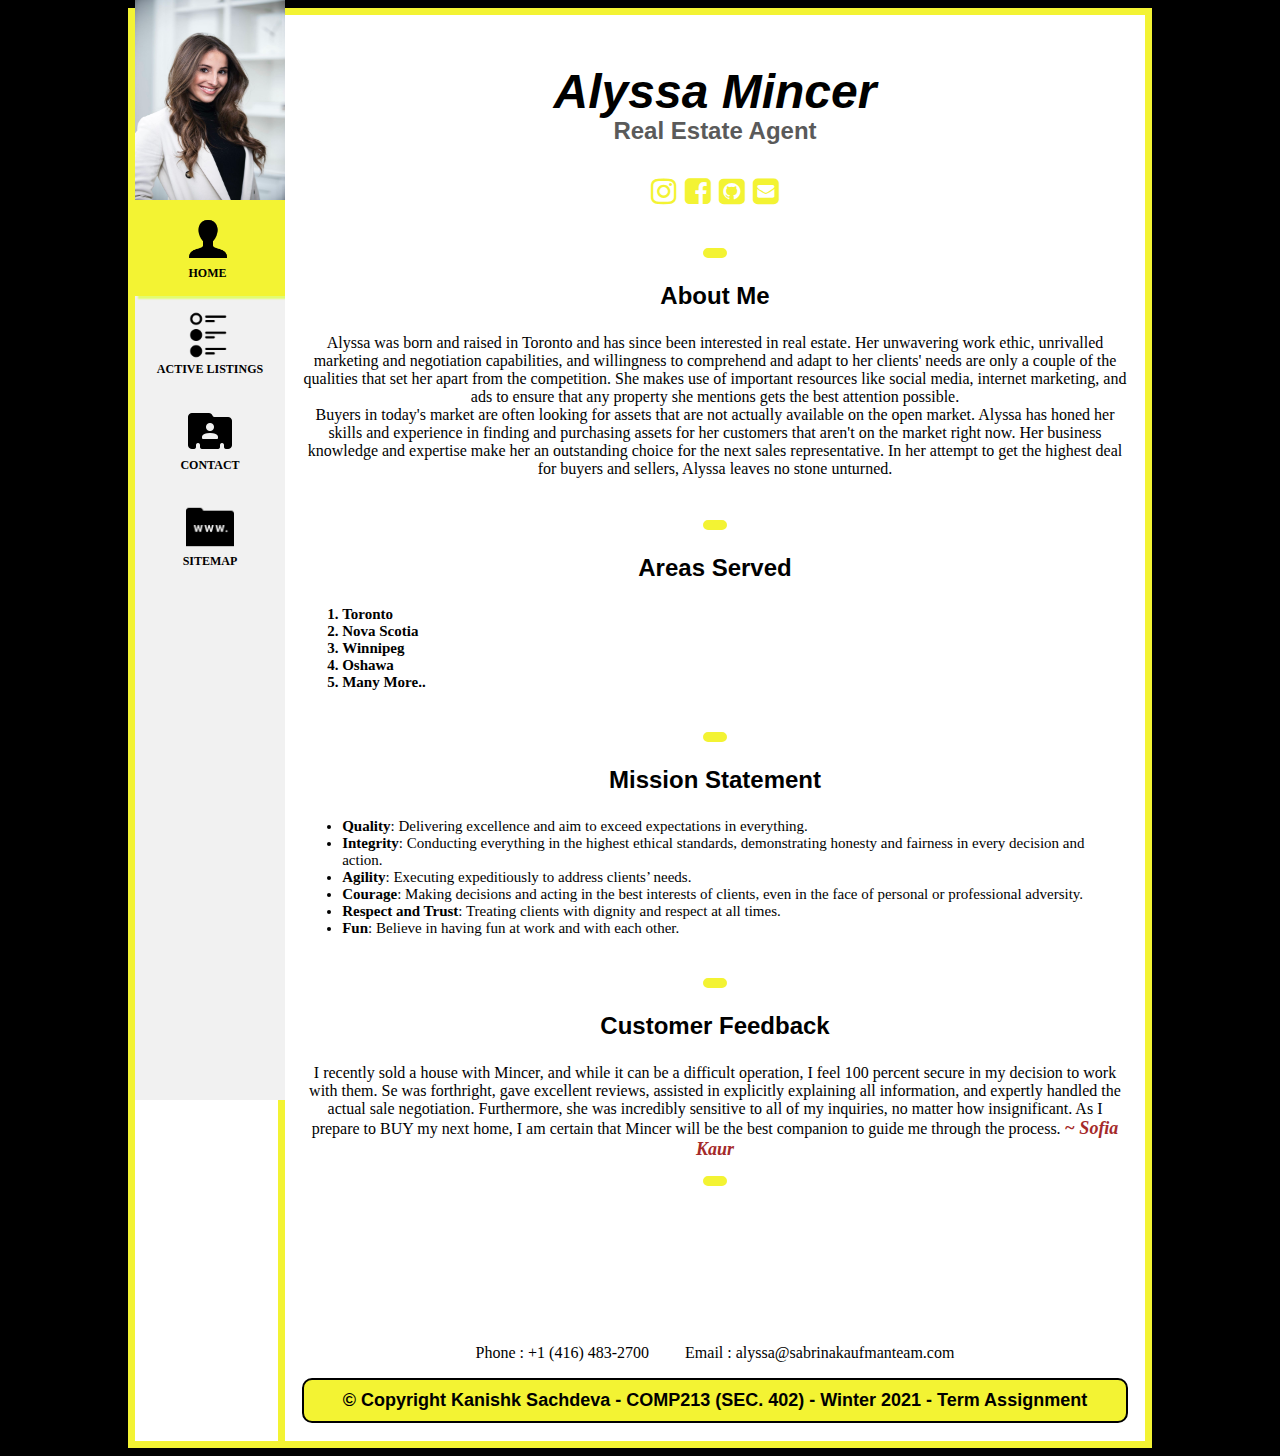
<file: index.html>
<!DOCTYPE html>
<html lang="en">

<head>
    <meta charset="UTF-8">
    <meta http-equiv="X-UA-Compatible" content="IE=edge">
    <meta name="viewport" content="width=device-width, initial-scale=1.0">
    <title>Home Page</title>
    <link href="demo.css" rel="stylesheet" type="text/css">
    <link rel="stylesheet" href="https://cdnjs.cloudflare.com/ajax/libs/font-awesome/4.7.0/css/font-awesome.min.css">

</head>

<body>


    <div class="grid-container">
        <div class="gridfornav">


            <div class="container img-topleft">
                <img src="agentimg.jpg" width="150px" height="200px" />


            </div>


            <nav>
                <ul>
                    <li>
                        <a href="index.html">
                            <div class="active img-with-text">
                                <img src="profile-icn.png" width="48px" height="48px" />
                                <a href="index.html">Home</a>
                            </div>
                        </a>
                    </li>
                    <li>
                        <a href="activelistings.html">
                            <div class="img-with-text">
                                <img src="active-listings.png" width="48px" height="48px" />
                                <a href="activelistings.html">Active Listings</a>
                            </div>
                        </a>
                    </li>
                    <li><a href="contact.html">
                        <div class="img-with-text">
                            <img src="contact.png" width="48px" height="48px" />
                            <a href="contact.html">Contact</a>
                        </div>
                    </a>
                        
                    </li>
                    <li>
                        <a href="sitemap.html">
                            <div class="img-with-text">
                                <img src="sitemap.png" width="48px" height="48px" />
                                <a href="sitemap.html">Sitemap</a>
                            </div>
                        </a>
                    </li>
                </ul>
            </nav>



        </div>

        <div class="mainarea">

            <header>
                <h1><i>Alyssa Mincer</i></h1>
                <h4 style="margin-top: -35px; color: rgb(90, 90, 90);">Real Estate Agent</h4>
            </header>
            <p><a href="https://www.instagram.com/sabrinakaufmanteam/"><i class="fa fa-instagram" style="font-size:30px;color:rgb(243, 243, 51);"></i></a>
                &nbsp;<a href="https://www.facebook.com/SabrinaKaufmanRealEstate/"><i class="fa fa-facebook-square" style="font-size:30px;color:rgb(243, 243, 51);"></i></a>
                &nbsp;<a href="https://github.com/sabrinakaufmanteam"><i class="fa fa-github-square" style="font-size:30px;color:rgb(243, 243, 51);"></i></a>
                &nbsp;<a href="mailto:alyssa@sabrinakaufmanteam.com"><i class="fa fa-envelope-square" style="font-size:30px;color:rgb(243, 243, 51);"></i></a>
            </p>

            <br>
            <hr>

            <h3 style="font-size: 24px;">About Me</h3>

            <p style="font-family: Apple Chancery, cursive;">Alyssa was born and raised in Toronto and has since been
                interested in real estate. Her unwavering work ethic, unrivalled marketing and negotiation capabilities,
                and willingness to comprehend and adapt to her clients' needs are only a couple of the qualities that
                set her apart from the competition. She makes use of important resources like social media, internet
                marketing, and ads to ensure that any property she mentions gets the best attention possible.
                <br>
                Buyers in today's market are often looking for assets that are not actually available on the open
                market. Alyssa has honed her skills and experience in finding and purchasing assets for her customers
                that aren't on the market right now. Her business knowledge and expertise make her an outstanding choice
                for the next sales representative. In her attempt to get the highest deal for buyers and sellers, Alyssa
                leaves no stone unturned.
            </p>
<br>

            <hr>
            <h3 style="font-size: 24px;">Areas Served</h3>

            <ol style="font-family: Apple Chancery, cursive; font-size: 15px; text-align: left; font-weight: bold;">
                <li> Toronto </li>
                <li> Nova Scotia</li>
                <li> Winnipeg</li>
                <li> Oshawa</li>
                <li> Many More..</li>
            </p></ol>
<br>
            <hr>
            <h3 style="font-size: 24px;">Mission Statement</h3>

            <ul style="font-family: Apple Chancery, cursive; font-size: 15px; text-align: left;">
                <li><b>Quality</b>: Delivering excellence and aim to exceed expectations in everything.</li>
                <li><b>Integrity</b>: Conducting everything in the highest ethical standards, demonstrating honesty and fairness in every decision and action.</li>
                <li><b>Agility</b>: Executing expeditiously to address clients’ needs.</li>
                <li><b>Courage</b>: Making decisions and acting in the best interests of clients, even in the face of personal or professional adversity.</li>
                <li><b>Respect and Trust</b>: Treating clients with dignity and respect at all times.</li>
                <li><b>Fun</b>: Believe in having fun at work and with each other.</li>
            </ul>

<br>
            <hr>


            <h3 style="font-size: 24px;">Customer Feedback</h3>

            <p style="font-family: Apple Chancery, cursive;">I recently sold a house with Mincer, and while it can be a difficult operation, I feel 100 percent secure in my decision to work with them. Se was forthright, gave excellent reviews, assisted in explicitly explaining all information, and expertly handled the actual sale negotiation. Furthermore, she was incredibly sensitive to all of my inquiries, no matter how insignificant. As I prepare to BUY my next home, I am certain that Mincer will be the best companion to guide me through the process.
            <span style="text-align: right; font-size: 18px; font-weight: bolder; color: brown;"><i>~ Sofia Kaur</i></span>


            <hr>
<br>


            <p style="height: 100px;"></p>


            <p><span style="text-align: right;">Phone : +1 (416) 483-2700 &nbsp;&nbsp;&nbsp;&nbsp;&nbsp;&nbsp;&nbsp;</span>
                <span style="text-align: left;">Email : alyssa@sabrinakaufmanteam.com</span></p>
            
        <footer>
            © Copyright Kanishk Sachdeva - COMP213 (SEC. 402) - Winter 2021 - Term Assignment
        </footer>

        </div>

        





    </div>

</body>

</html>
</file>
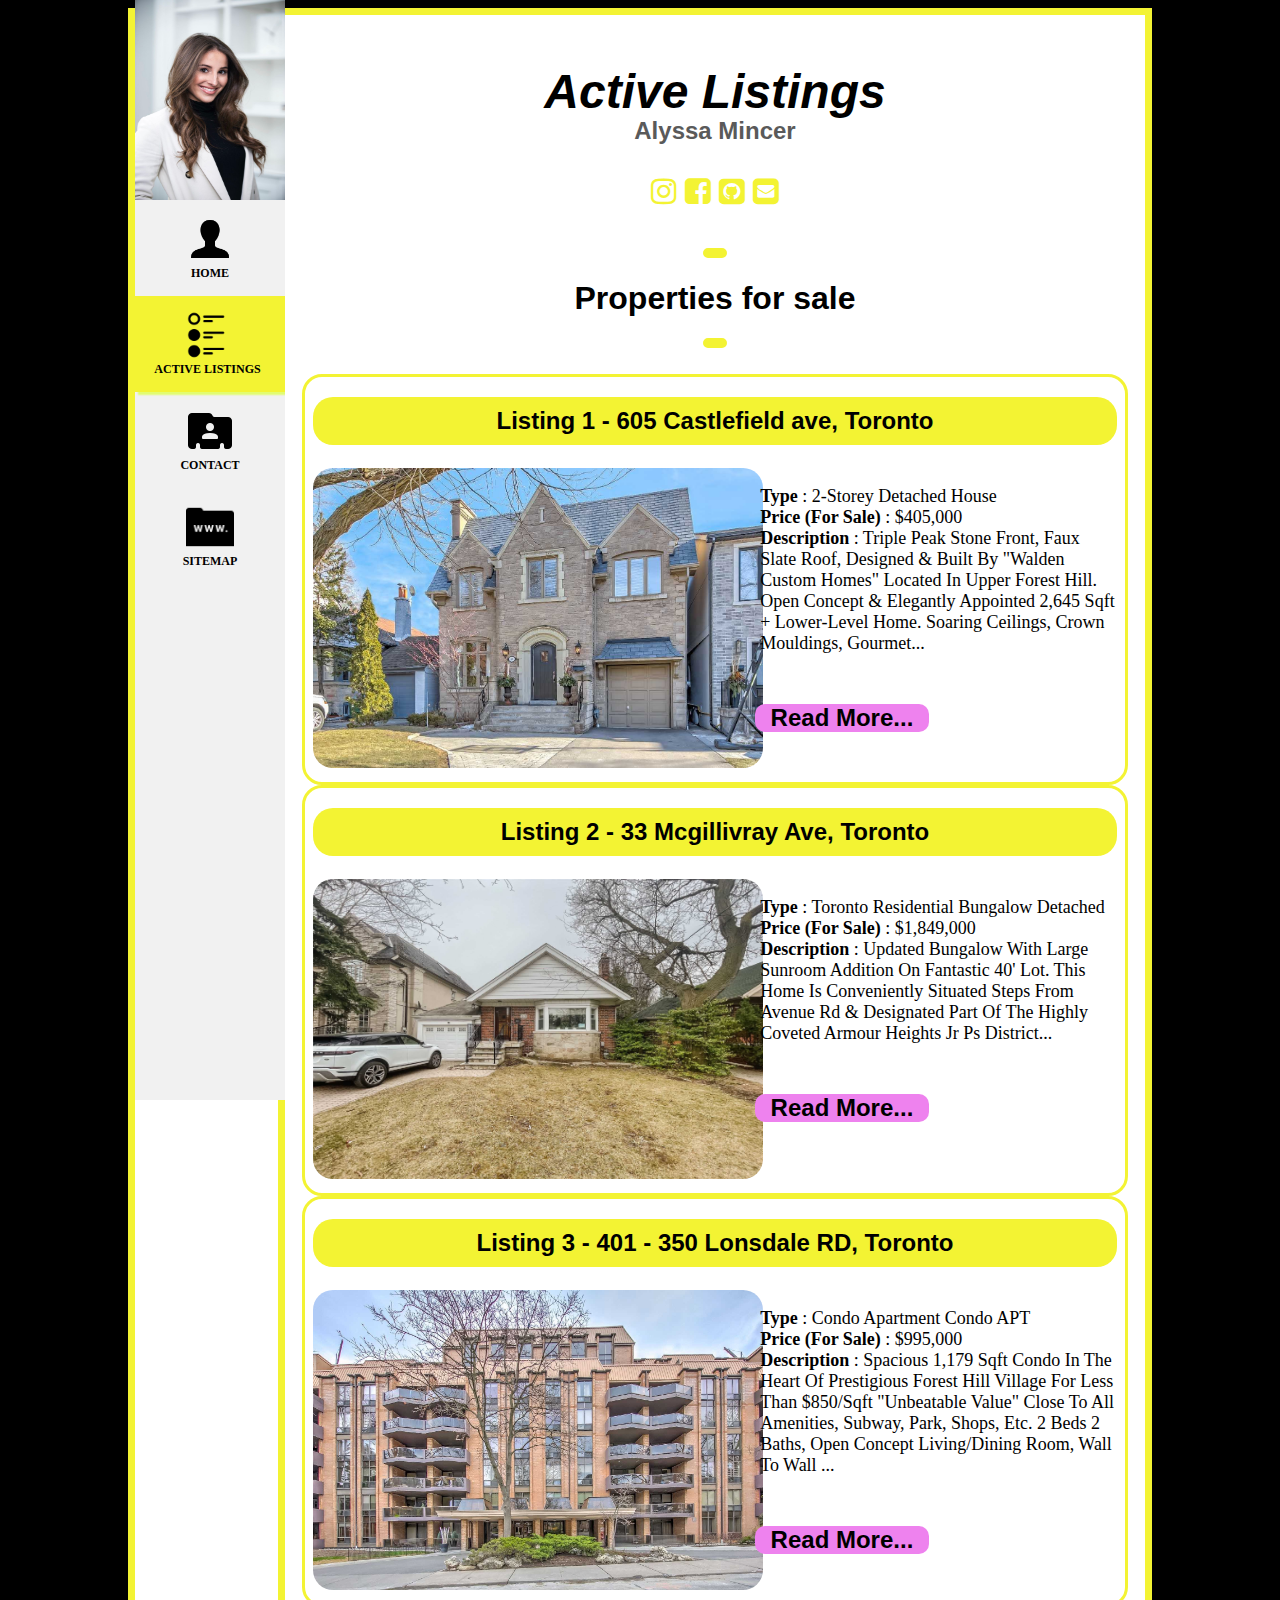
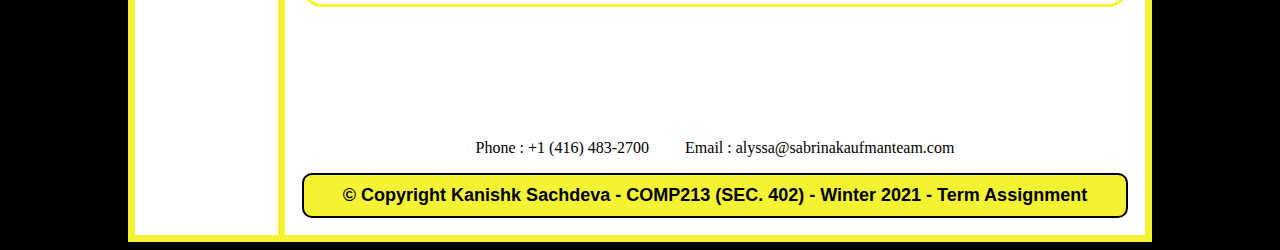
<file: activelistings.html>
<!DOCTYPE html>
<html lang="en">

<head>
    <meta charset="UTF-8">
    <meta http-equiv="X-UA-Compatible" content="IE=edge">
    <meta name="viewport" content="width=device-width, initial-scale=1.0">
    <title>Active Listings</title>
    <link href="demo.css" rel="stylesheet" type="text/css">
    <link rel="stylesheet" href="https://cdnjs.cloudflare.com/ajax/libs/font-awesome/4.7.0/css/font-awesome.min.css">
</head>

<body>

    <div class="grid-container">
        <div class="gridfornav">


            <div class="container img-topleft">
                <img src="agentimg.jpg" width="150px" height="200px" />


            </div>


            <!-- <h2
                style="color: white; margin-top: 200px; padding-top: 3px; padding-bottom: 3px; padding-left: auto; padding-right: auto; text-align: center; font-size: 22px; position: fixed;">
                &nbsp;Alyssa Mincer</h2> -->
            <nav>
                <ul>
                    <li>
                        <a href="index.html">
                            <div class="img-with-text">
                                <img src="profile-icn.png" width="48px" height="48px" />
                                <a href="index.html">Home</a>
                            </div>
                        </a>
                    </li>
                    <li>
                        <a href="activelistings.html">
                            <div class="img-with-text active">
                                <img src="active-listings.png" width="48px" height="48px" />
                                <a href="activelistings.html">Active Listings</a>
                            </div>
                        </a>
                    </li>
                    <li><a href="contact.html">
                            <div class="img-with-text">
                                <img src="contact.png" width="48px" height="48px" />
                                <a href="contact.html">Contact</a>
                            </div>
                        </a>

                    </li>
                    <li>
                        <a href="sitemap.html">
                            <div class="img-with-text">
                                <img src="sitemap.png" width="48px" height="48px" />
                                <a href="sitemap.html">Sitemap</a>
                            </div>
                        </a>
                    </li>
                </ul>
            </nav>



        </div>

        <div class="mainarea">

            <header>
                <h1><i>Active Listings</i></h1>
                <h4 style="margin-top: -35px; color: rgb(90, 90, 90);">Alyssa Mincer</h4>
            </header>

            <p><a href="https://www.instagram.com/sabrinakaufmanteam/"><i class="fa fa-instagram"
                        style="font-size:30px;color:rgb(243, 243, 51);"></i></a>
                &nbsp;<a href="https://www.facebook.com/SabrinaKaufmanRealEstate/"><i class="fa fa-facebook-square"
                        style="font-size:30px;color:rgb(243, 243, 51);"></i></a>
                &nbsp;<a href="https://github.com/sabrinakaufmanteam"><i class="fa fa-github-square"
                        style="font-size:30px;color:rgb(243, 243, 51);"></i></a>
                &nbsp;<a href="mailto:alyssa@sabrinakaufmanteam.com"><i class="fa fa-envelope-square"
                        style="font-size:30px;color:rgb(243, 243, 51);"></i></a>
            </p>
            <br>
            <hr>

                <h1>Properties for sale</h1>

                <hr>

                <br>

            <a style="color: black; text-decoration: none;" href="listing1.html">
                <div class="activetablelisting">


                    <table>
    
                        <h2 class="headingoftable">Listing 1 - 605 Castlefield ave, Toronto</h2>
    
                        <div class="row">
                            <div class="col-60">
                                <img src="listing1/1.jpeg" width="450px" height="300px">
                            </div>
                            <div class="col-30">
                                <p><b>Type</b> : 2-Storey Detached House<br>
                                    <b>Price (For Sale)</b> : $405,000<br>
                                    <b>Description</b> : Triple Peak Stone Front, Faux Slate Roof, Designed & Built By "Walden Custom Homes" Located In Upper Forest Hill. Open Concept & Elegantly Appointed 2,645 Sqft + Lower-Level Home. Soaring Ceilings, Crown Mouldings, Gourmet...
                                </p>
    
                                <h3>Read More...</h3>
                            </div>
                        </div>
    
    
                    </table>
    
                </div>
            </a>


            <a style="color: black; text-decoration: none;" href="listing2.html">
                <div class="activetablelisting">


                    <table>
    
                        <h2 class="headingoftable">Listing 2 - 33 Mcgillivray Ave, Toronto</h2>
    
                        <div class="row">
                            <div class="col-60">
                                <img src="listing2/1.jpeg" width="450px" height="300px">
                            </div>
                            <div class="col-30">
                                <p><b>Type</b> : Toronto Residential Bungalow Detached<br>
                                    <b>Price (For Sale)</b> : $1,849,000<br>
                                    <b>Description</b> : Updated Bungalow With Large Sunroom Addition On Fantastic 40' Lot. This Home Is Conveniently Situated Steps From Avenue Rd & Designated Part Of The Highly Coveted Armour Heights Jr Ps District...
                                </p>
    
                                <h3>Read More...</h3>
                            </div>
                        </div>
    
    
                    </table>
    
                </div>
            </a>


            <a style="color: black; text-decoration: none;" href="listing3.html">
                <div class="activetablelisting">


                    <table>
    
                        <h2 class="headingoftable">Listing 3 - 401 - 350 Lonsdale RD, Toronto</h2>
    
                        <div class="row">
                            <div class="col-60">
                                <img src="listing3/1.jpeg" width="450px" height="300px">
                            </div>
                            <div class="col-30">
                                <p><b>Type</b> : Condo Apartment Condo APT<br>
                                    <b>Price (For Sale)</b> : $995,000<br>
                                    <b>Description</b> : Spacious 1,179 Sqft Condo In The Heart Of Prestigious Forest Hill Village For Less Than $850/Sqft "Unbeatable Value" Close To All Amenities, Subway, Park, Shops, Etc. 2 Beds 2 Baths, Open Concept Living/Dining Room, Wall To Wall ...
                                </p>
    
                                <h3>Read More...</h3>
                            </div>
                        </div>
    
    
                    </table>
    
                </div>
            </a>


            
            <p style="height: 100px;"></p>

            <p><span style="text-align: right;">Phone : +1 (416) 483-2700 &nbsp;&nbsp;&nbsp;&nbsp;&nbsp;&nbsp;&nbsp;</span>
                <span style="text-align: left;">Email : alyssa@sabrinakaufmanteam.com</span></p>
            
        <footer>
            © Copyright Kanishk Sachdeva - COMP213 (SEC. 402) - Winter 2021 - Term Assignment
        </footer>


        </div>





    </div>

</body>

</html>
</file>
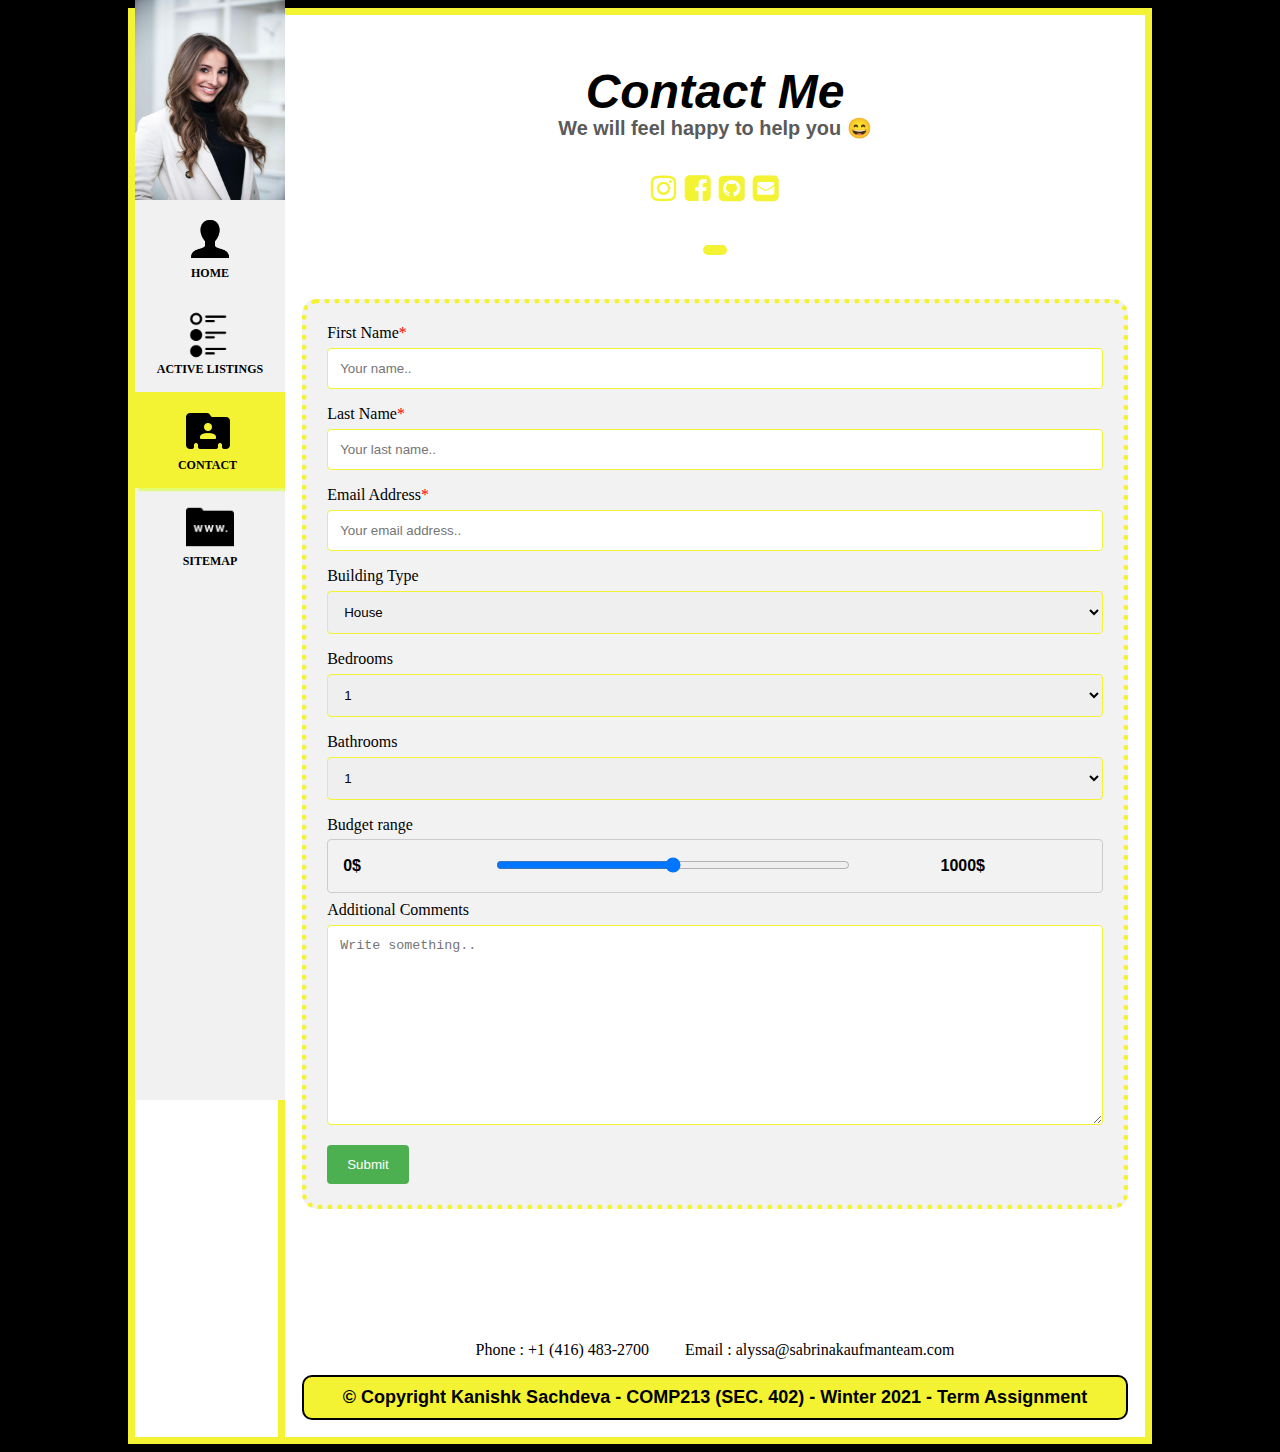
<file: contact.html>
<!DOCTYPE html>
<html lang="en">
<head>
    <meta charset="UTF-8">
    <meta http-equiv="X-UA-Compatible" content="IE=edge">
    <meta name="viewport" content="width=device-width, initial-scale=1.0">
    <title>Contact</title>
    <link href="demo.css" rel="stylesheet" type="text/css">
    <link rel="stylesheet" href="https://cdnjs.cloudflare.com/ajax/libs/font-awesome/4.7.0/css/font-awesome.min.css">

</head>
<body>

    <div class="grid-container">
        <div class="gridfornav">


            <div class="container img-topleft">
                <img src="agentimg.jpg" width="150px" height="200px" />


            </div>


            <!-- <h2
                style="color: white; margin-top: 200px; padding-top: 3px; padding-bottom: 3px; padding-left: auto; padding-right: auto; text-align: center; font-size: 22px; position: fixed;">
                &nbsp;Alyssa Mincer</h2> -->
            <nav>
                <ul>
                    <li>
                        <a href="index.html">
                            <div class="img-with-text">
                                <img src="profile-icn.png" width="48px" height="48px" />
                                <a href="index.html">Home</a>
                            </div>
                        </a>
                    </li>
                    <li>
                        <a href="activelistings.html">
                            <div class="img-with-text">
                                <img src="active-listings.png" width="48px" height="48px" />
                                <a href="activelistings.html">Active Listings</a>
                            </div>
                        </a>
                    </li>
                    <li><a href="contact.html">
                        <div class="img-with-text active">
                            <img src="contact.png" width="48px" height="48px" />
                            <a href="contact.html">Contact</a>
                        </div>
                    </a>
                        
                    </li>
                    <li>
                        <a href="sitemap.html">
                            <div class="img-with-text">
                                <img src="sitemap.png" width="48px" height="48px" />
                                <a href="sitemap.html">Sitemap</a>
                            </div>
                        </a>
                    </li>
                </ul>
            </nav>



        </div>

        <div class="mainarea">


            

            <header>
                <h1><i>Contact Me</i></h1>
                <h5 style="margin-top: -35px; color: rgb(90, 90, 90);">We will feel happy to help you &#128516;</h5>
            </header>
            <p><a href="https://www.instagram.com/sabrinakaufmanteam/"><i class="fa fa-instagram" style="font-size:30px;color:rgb(243, 243, 51);"></i></a>
                &nbsp;<a href="https://www.facebook.com/SabrinaKaufmanRealEstate/"><i class="fa fa-facebook-square" style="font-size:30px;color:rgb(243, 243, 51);"></i></a>
                &nbsp;<a href="https://github.com/sabrinakaufmanteam"><i class="fa fa-github-square" style="font-size:30px;color:rgb(243, 243, 51);"></i></a>
                &nbsp;<a href="mailto:alyssa@sabrinakaufmanteam.com"><i class="fa fa-envelope-square" style="font-size:30px;color:rgb(243, 243, 51);"></i></a>
            </p>
<br>
            <hr
                style="width: 3%; border-style:solid; border-radius: 25px; border-color:rgb(243, 243, 51); border-width:5px;">

<br>
<br>


                <div class="container-contact" style="text-align: left;">
                    <form action="mailto:alyssa@sabrinakaufmanteam.com">
                      <label for="fname">First Name<span style="color: red;">*</span></label>
                      <input required type="text" id="fname" name="firstname" placeholder="Your name..">
                  
                      <label for="lname">Last Name<span style="color: red;">*</span></label>
                      <input required type="text" id="lname" name="lastname" placeholder="Your last name..">

                      <label for="email">Email Address<span style="color: red;">*</span></label>
                      <input required type="email" id="email" name="email" placeholder="Your email address..">
                  

                      <label for="building">Building Type</label>
                      <select  name="building">
                        <option>House</option>
                        <option>Condo</option>
                        <option>Row/Townhouse</option>
                        <option>Commercial</option>
                        </select>
                        
                        <label for="bedrooms">Bedrooms</label>
                               <select  name="bedroom">
                        <option>1</option>
                        <option>2</option>
                        <option>3</option>
                        <option>4</option>
                        <option>5</option>
                        <option>5+</option>
                        </select>
                        
                        <label for="bathrooms">Bathrooms</label>
                        <select  name="bathrooms">
                        <option>1</option>
                        <option>2</option>
                        <option>3</option>
                        <option>4</option>
                        <option>5</option>
                        <option>5+</option>
                        </select>

                        <div class="row">
                            <div class="col-25">
                                <label for="budget">Budget range</label>
                            </div>
                            <div class="col-75 input" style="margin-top: 5px; margin-bottom: 8px;">
                                <table style="width: 100%;">
                                    <tr>
                                        <th style="width: 20%;">0$</th>
                                        <th style="width: 60%;"><input style="width: 80%; " type="range" id="budget" name="budget"></th>
                                        <th style="width: 20%;">1000$</th>
                                    </tr>
                                </table>
                            </div>
                            </div>

                      <label for="subject">Additional Comments</label>
                      <textarea id="subject" name="subject" placeholder="Write something.." style="height:200px"></textarea>
                  
                      <input type="submit" value="Submit">
                    </form>
                  </div>

                  
                  <p style="height: 100px;"></p>

                  <p><span style="text-align: right;">Phone : +1 (416) 483-2700 &nbsp;&nbsp;&nbsp;&nbsp;&nbsp;&nbsp;&nbsp;</span>
                    <span style="text-align: left;">Email : alyssa@sabrinakaufmanteam.com</span></p>
                
            <footer>
                © Copyright Kanishk Sachdeva - COMP213 (SEC. 402) - Winter 2021 - Term Assignment
            </footer>


        </div>





    </div>
    </div>
    
</body>
</html>
</file>
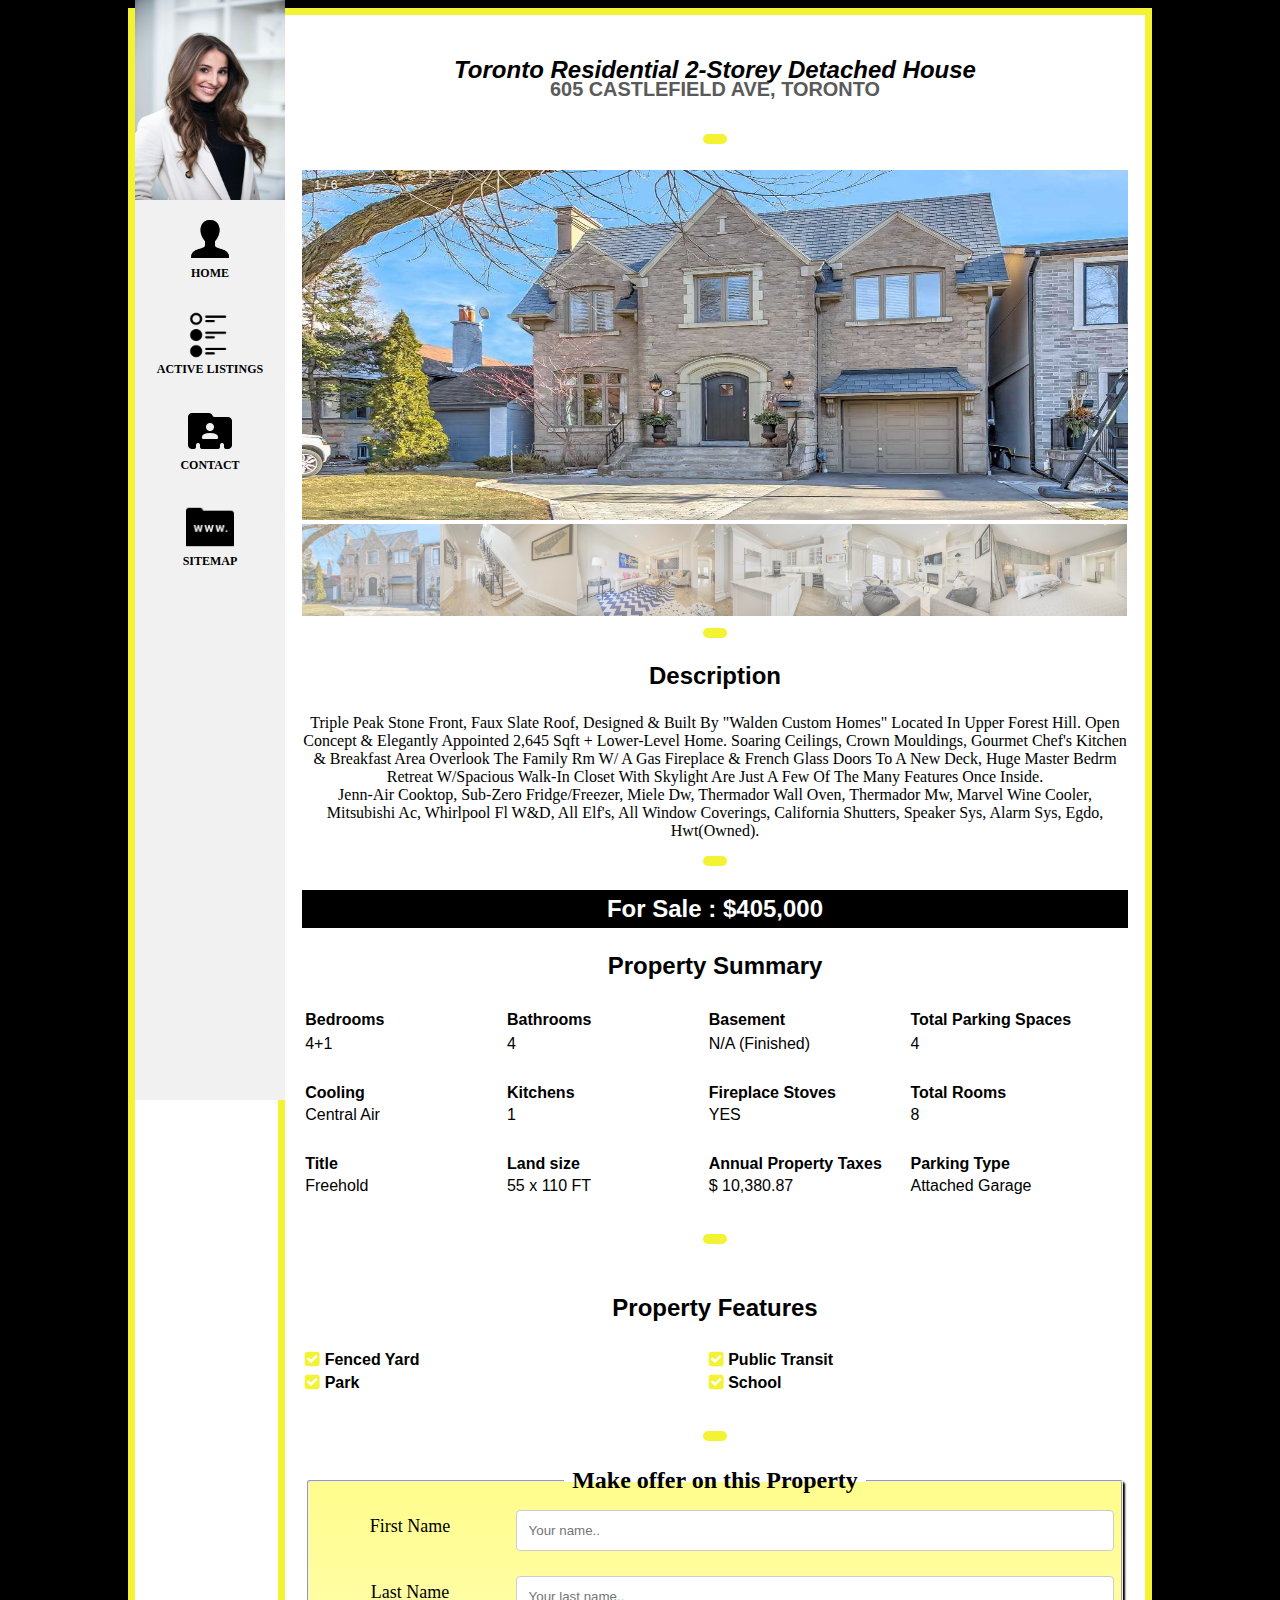
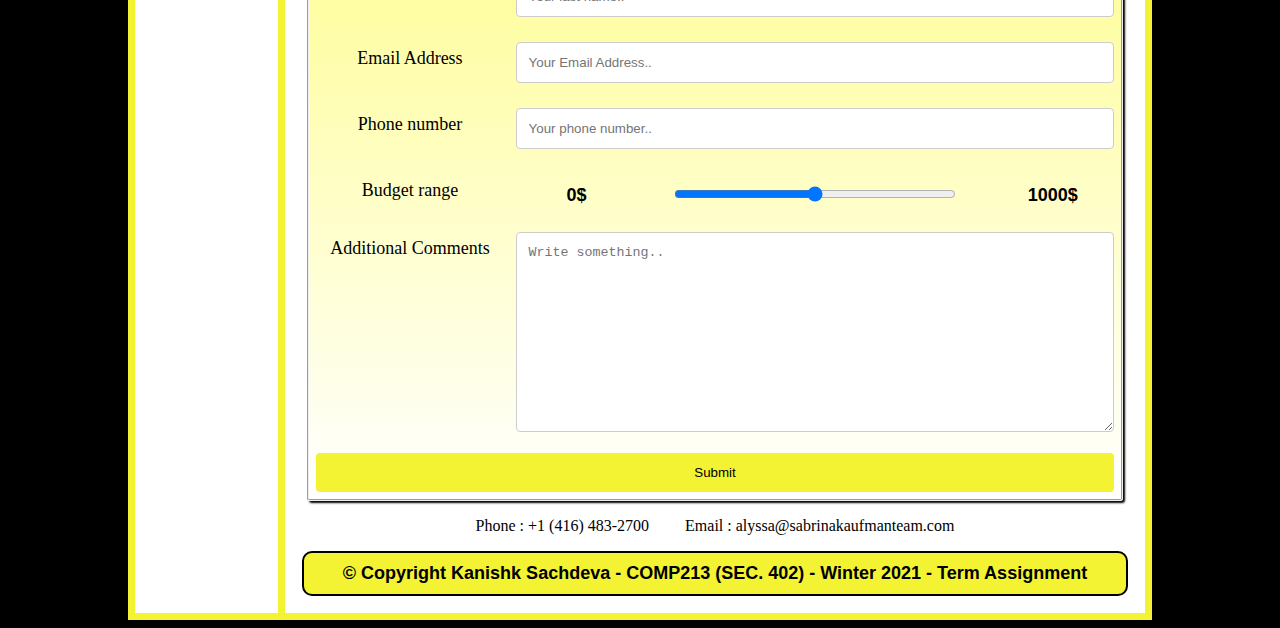
<file: listing1.html>
<!DOCTYPE html>
<html lang="en">

<head>
    <meta charset="UTF-8">
    <meta http-equiv="X-UA-Compatible" content="IE=edge">
    <meta name="viewport" content="width=device-width, initial-scale=1.0">
    <title>Listing 1</title>
    <link href="demo.css" rel="stylesheet" type="text/css">
    <link rel="stylesheet" href="https://cdnjs.cloudflare.com/ajax/libs/font-awesome/4.7.0/css/font-awesome.min.css">

</head>

<body>


    <div class="grid-container">
        <div class="gridfornav">


            <div class="container img-topleft">
                <img src="agentimg.jpg" width="150px" height="200px" />


            </div>

            <nav>
                <ul>
                    <li>
                        <a href="index.html">
                            <div class="img-with-text">
                                <img src="profile-icn.png" width="48px" height="48px" />
                                <a href="index.html">Home</a>
                            </div>
                        </a>
                    </li>
                    <li>
                        <a href="activelistings.html">
                            <div class="img-with-text">
                                <img src="active-listings.png" width="48px" height="48px" />
                                <a href="activelistings.html">Active Listings</a>
                            </div>
                        </a>
                    </li>
                    <li><a href="contact.html">
                            <div class="img-with-text">
                                <img src="contact.png" width="48px" height="48px" />
                                <a href="contact.html">Contact</a>
                            </div>
                        </a>

                    </li>
                    <li>
                        <a href="sitemap.html">
                            <div class="img-with-text">
                                <img src="sitemap.png" width="48px" height="48px" />
                                <a href="sitemap.html">Sitemap</a>
                            </div>
                        </a>
                    </li>
                </ul>
            </nav>



        </div>

        <div class="mainarea">

            <header>
                <h3 style="text-transform: capitalize;"><i>Toronto Residential 2-storey detached house</i></h3>
                <h5 style="margin-top: -30px; font-size: 12sp; color: rgb(90, 90, 90);">605 CASTLEFIELD AVE, TORONTO</h5>
            </header>

            <hr>
            <br>


            <div class="container-gallery">
                <div class="mySlides" style="display: block;">
                    <div class="numbertext">1 / 6</div>
                    <img src="listing1/1.jpeg" style="width:100%">
                </div>

                <div class="mySlides">
                    <div class="numbertext">2 / 6</div>
                    <img src="listing1/2.jpeg" style="width:100%">
                </div>

                <div class="mySlides">
                    <div class="numbertext">3 / 6</div>
                    <img src="listing1/3.jpeg" style="width:100%">
                </div>

                <div class="mySlides">
                    <div class="numbertext">4 / 6</div>
                    <img src="listing1/4.jpeg" style="width:100%">
                </div>

                <div class="mySlides">
                    <div class="numbertext">5 / 6</div>
                    <img src="listing1/5.jpeg" style="width:100%">
                </div>

                <div class="mySlides">
                    <div class="numbertext">6 / 6</div>
                    <img src="listing1/6.jpeg" style="width:100%">
                </div>


                <div class="row">
                    <div class="column">
                        <img class="demo cursor" src="listing1/1.jpeg" style="width:100%" onclick="currentSlide(1)">
                    </div>
                    <div class="column">
                        <img class="demo cursor" src="listing1/2.jpeg" style="width:100%" onclick="currentSlide(2)">
                    </div>
                    <div class="column">
                        <img class="demo cursor" src="listing1/3.jpeg" style="width:100%" onclick="currentSlide(3)">
                    </div>
                    <div class="column">
                        <img class="demo cursor" src="listing1/4.jpeg" style="width:100%" onclick="currentSlide(4)">
                    </div>
                    <div class="column">
                        <img class="demo cursor" src="listing1/5.jpeg" style="width:100%" onclick="currentSlide(5)">
                    </div>
                    <div class="column">
                        <img class="demo cursor" src="listing1/6.jpeg" style="width:100%" onclick="currentSlide(6)">
                    </div>
                </div>
            </div>



            <hr>

            <h3>Description</h3>

            <p>Triple Peak Stone Front, Faux Slate Roof, Designed & Built By "Walden Custom Homes" Located In Upper
                Forest Hill. Open Concept & Elegantly Appointed 2,645 Sqft + Lower-Level Home. Soaring Ceilings, Crown
                Mouldings, Gourmet Chef's Kitchen & Breakfast Area Overlook The Family Rm W/ A Gas Fireplace & French
                Glass Doors To A New Deck, Huge Master Bedrm Retreat W/Spacious Walk-In Closet With Skylight Are Just A
                Few Of The Many Features Once Inside.
                <br>Jenn-Air Cooktop, Sub-Zero Fridge/Freezer, Miele Dw, Thermador Wall Oven, Thermador Mw, Marvel Wine
                Cooler, Mitsubishi Ac, Whirlpool Fl W&D, All Elf's, All Window Coverings, California Shutters, Speaker
                Sys, Alarm Sys, Egdo, Hwt(Owned).
            </p>

            <hr>

            <h3 class="forsaleh">For Sale : $405,000</h3>

            <h3>Property Summary</h3>

            <div class="propertysummary">

                <table>
                    <tr>
                        <th style="height: 25px">Bedrooms&nbsp; </th>
                        <th style="height: 25px">Bathrooms</th>
                        <th style="height: 25px">Basement</th>
                        <th style="height: 25px">Total Parking Spaces</th>
                    </tr>

                    <tr>
                        <td>4+1</td>
                        <td>4</td>
                        <td>N/A (Finished)</td>
                        <td>4</td>
                    </tr>
                </table>

                <table>
                    <tr>
                        <th>Cooling</th>
                        <th>Kitchens</th>
                        <th>Fireplace Stoves</th>
                        <th>Total Rooms</th>
                    </tr>
                    <tr>
                        <td>Central Air</td>
                        <td>1</td>
                        <td>YES</td>
                        <td>8</td>
                    </tr>
                </table>
                <table>
                    <tr>
                        <th style="height: 2px">Title</th>
                        <th style="height: 2px">Land size</th>
                        <th style="height: 2px">Annual Property Taxes</th>
                        <th style="height: 2px">Parking Type</th>
                    </tr>
                    <tr>
                        <td>Freehold</td>
                        <td>55 x 110 FT </td>
                        <td>$ 10,380.87</td>
                        <td>Attached Garage</td>
                    </tr>
                </table>

            </div>
<br>
            <hr>
            <br>

            <h3>Property Features</h3>

            <div class="features">

                <table>

                    <tr>
                        <th><i class="fa fa-check-square" style="font-size:17px;color:rgb(243, 243, 51);"></i> Fenced
                            Yard</th>
                        <th><i class="fa fa-check-square" style="font-size:17px;color:rgb(243, 243, 51);"></i> Public
                            Transit</th>

                    </tr>

                    <tr>
                        <th><i class="fa fa-check-square" style="font-size:17px;color:rgb(243, 243, 51);"></i> Park</th>
                        <th><i class="fa fa-check-square" style="font-size:17px;color:rgb(243, 243, 51);"></i> School
                        </th>
                    </tr>

                </table>

            </div>
<br>
            <hr>
            <br>

            <fieldset class="listingforms">

                <legend>&nbsp;Make offer on this Property&nbsp;</legend>

                <form action="thankyou.html">
                    <div class="row">
                        <div class="col-25">
                            <label for="fname">First Name</label>
                        </div>
                        <div class="col-75">
                            <input type="text" id="fname" name="firstname" placeholder="Your name..">
                        </div>
                    </div>
                    <div class="row">
                        <div class="col-25">
                            <label for="lname">Last Name</label>
                        </div>
                        <div class="col-75">
                            <input type="text" id="lname" name="lastname" placeholder="Your last name..">
                        </div>
                    </div>
                    <div class="row">
                        <div class="col-25">
                            <label for="email">Email Address</label>
                        </div>
                        <div class="col-75">
                            <input type="email" id="email" name="email" placeholder="Your Email Address..">
                        </div>
                    </div>


                    <div class="row">
                        <div class="col-25">
                            <label for="phone">Phone number</label>
                        </div>
                        <div class="col-75">
                            <input type="text" id="phone" name="phone" placeholder="Your phone number..">
                        </div>
                    </div>

                    <div class="row">
                        <div class="col-25">
                            <label for="budget">Budget range</label>
                        </div>
                        <div class="col-75">
                            <table style="width: 100%;">
                                <tr>
                                    <th style="width: 20%;">0$</th>
                                    <th style="width: 60%;"><input style="width: 80%; " type="range" id="budget" name="budget"></th>
                                    <th style="width: 20%;">1000$</th>
                                </tr>
                            </table>
                        </div>

                        
                    </div>

                    <div class="row">
                        <div class="col-25">
                            <label for="subject">Additional Comments</label>
                        </div>
                        <div class="col-75">
                            <textarea id="subject" name="subject" placeholder="Write something.."
                                style="height:200px"></textarea>
                        </div>
                    </div>

                    <div class="row">
                        <input type="submit" value="Submit">
                    </div>
                </form>

            </fieldset>

            <p><span style="text-align: right;">Phone : +1 (416) 483-2700 &nbsp;&nbsp;&nbsp;&nbsp;&nbsp;&nbsp;&nbsp;</span>
                <span style="text-align: left;">Email : alyssa@sabrinakaufmanteam.com</span></p>
            
        <footer>
            © Copyright Kanishk Sachdeva - COMP213 (SEC. 402) - Winter 2021 - Term Assignment
        </footer>





        </div>

        

        <script>
            var slideIndex = 1;
            showSlides(slideIndex);

            function plusSlides(n) {
                showSlides(slideIndex += n);
            }

            function currentSlide(n) {
                showSlides(slideIndex = n);
            }

            function showSlides(n) {
                var i;
                var slides = document.getElementsByClassName("mySlides");
                if (n > slides.length) { slideIndex = 1 }
                if (n < 1) { slideIndex = slides.length }
                for (i = 0; i < slides.length; i++) {
                    slides[i].style.display = "none";
                }
                slides[slideIndex - 1].style.display = "block";
            }
        </script>

</body>

</html>
</file>
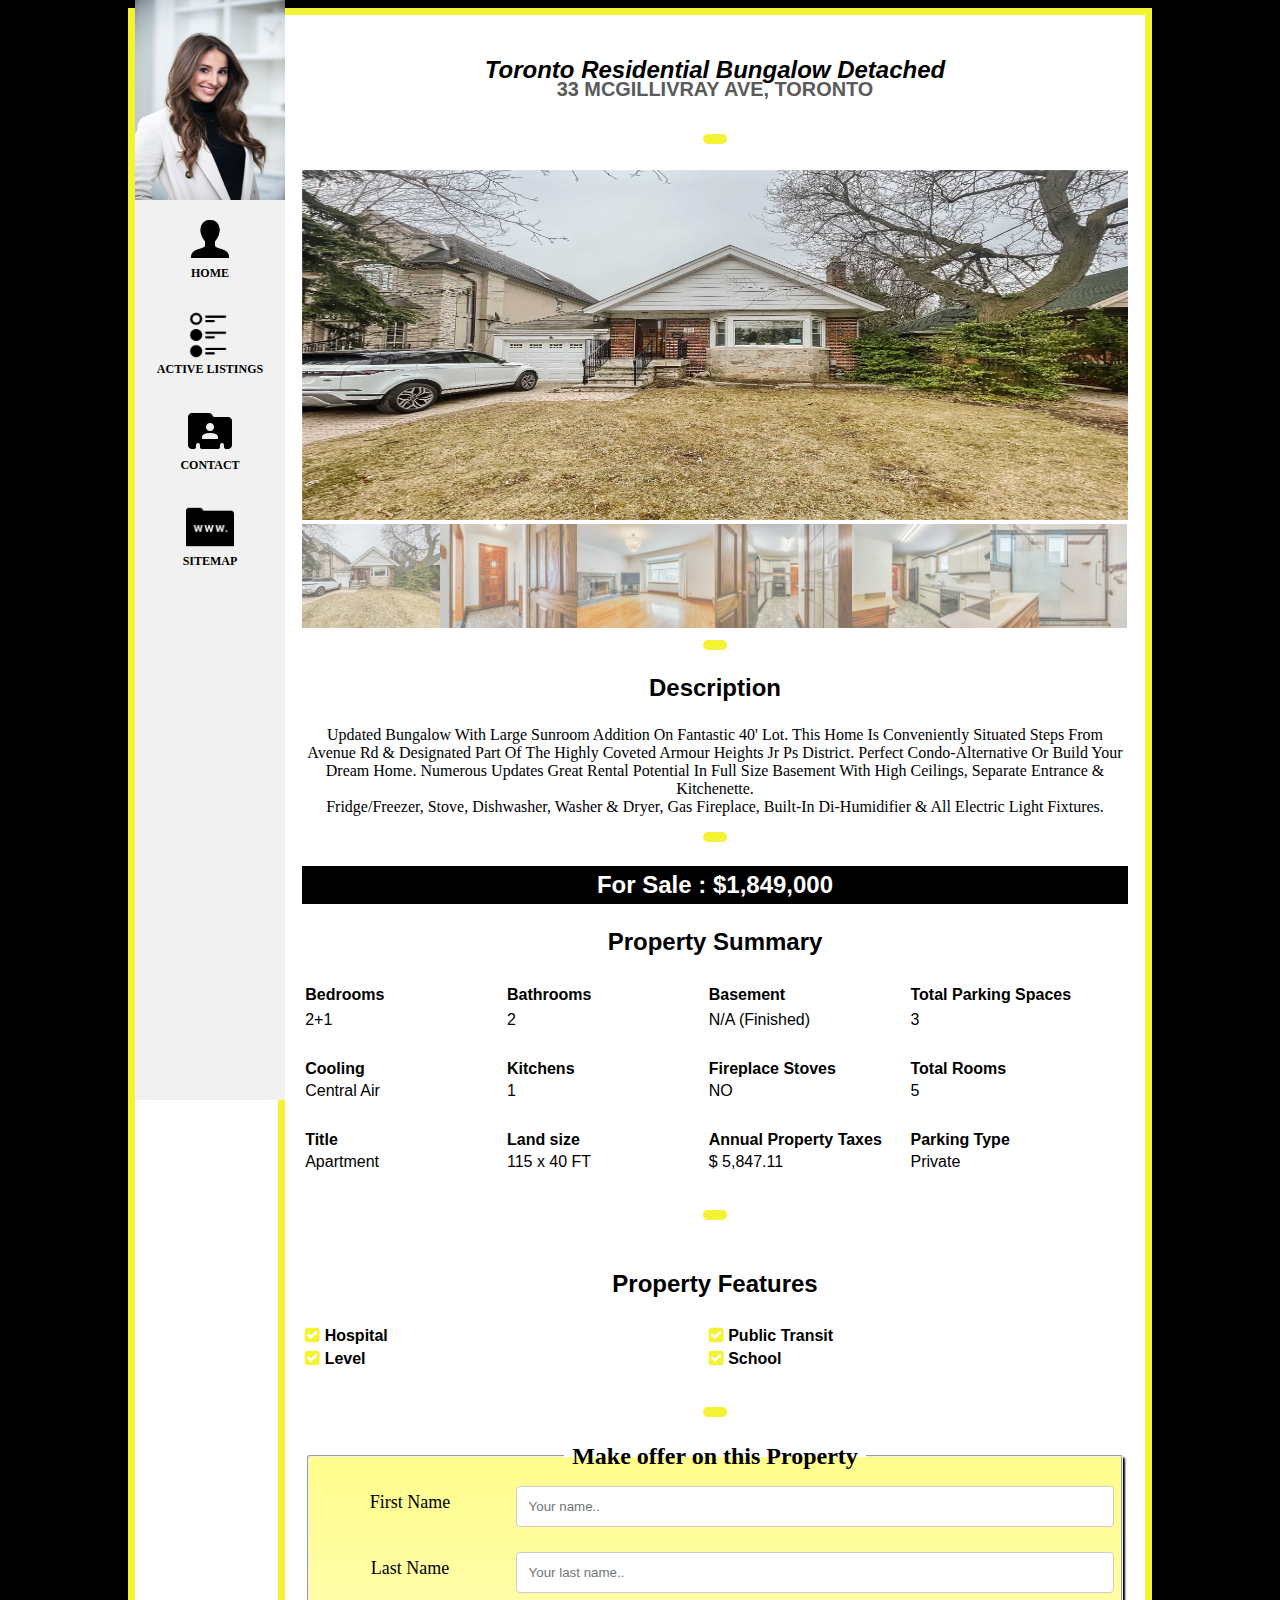
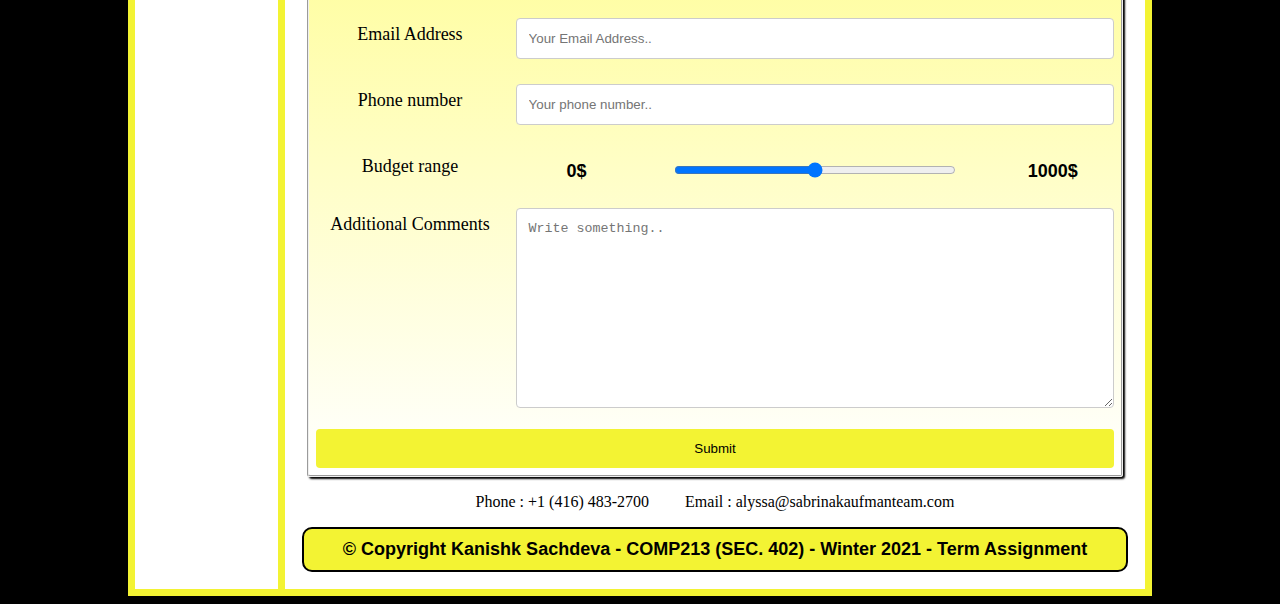
<file: listing2.html>
<!DOCTYPE html>
<html lang="en">

<head>
    <meta charset="UTF-8">
    <meta http-equiv="X-UA-Compatible" content="IE=edge">
    <meta name="viewport" content="width=device-width, initial-scale=1.0">
    <title>Listing 2</title>
    <link href="demo.css" rel="stylesheet" type="text/css">
    <link rel="stylesheet" href="https://cdnjs.cloudflare.com/ajax/libs/font-awesome/4.7.0/css/font-awesome.min.css">

</head>

<body>


    <div class="grid-container">
        <div class="gridfornav">


            <div class="container img-topleft">
                <img src="agentimg.jpg" width="150px" height="200px" />


            </div>

            <nav>
                <ul>
                    <li>
                        <a href="index.html">
                            <div class="img-with-text">
                                <img src="profile-icn.png" width="48px" height="48px" />
                                <a href="index.html">Home</a>
                            </div>
                        </a>
                    </li>
                    <li>
                        <a href="activelistings.html">
                            <div class="img-with-text">
                                <img src="active-listings.png" width="48px" height="48px" />
                                <a href="activelistings.html">Active Listings</a>
                            </div>
                        </a>
                    </li>
                    <li><a href="contact.html">
                            <div class="img-with-text">
                                <img src="contact.png" width="48px" height="48px" />
                                <a href="contact.html">Contact</a>
                            </div>
                        </a>

                    </li>
                    <li>
                        <a href="sitemap.html">
                            <div class="img-with-text">
                                <img src="sitemap.png" width="48px" height="48px" />
                                <a href="sitemap.html">Sitemap</a>
                            </div>
                        </a>
                    </li>
                </ul>
            </nav>



        </div>

        <div class="mainarea">

            <header>
                <h3 style="text-transform: capitalize;"><i>Toronto Residential bungalow detached</i></h3>
                <h5 style="margin-top: -30px; font-size: 12sp; color: rgb(90, 90, 90);">33 MCGILLIVRAY AVE, TORONTO</h5>
            </header>

            <hr>
            <br>


            <div class="container-gallery">
                <div class="mySlides" style="display: block;">
                    <div class="numbertext">1 / 6</div>
                    <img src="listing2/1.jpeg" style="width:100%">
                </div>

                <div class="mySlides">
                    <div class="numbertext">2 / 6</div>
                    <img src="listing2/2.jpeg" style="width:100%">
                </div>

                <div class="mySlides">
                    <div class="numbertext">3 / 6</div>
                    <img src="listing2/3.jpeg" style="width:100%">
                </div>

                <div class="mySlides">
                    <div class="numbertext">4 / 6</div>
                    <img src="listing2/4.jpeg" style="width:100%">
                </div>

                <div class="mySlides">
                    <div class="numbertext">5 / 6</div>
                    <img src="listing2/5.jpeg" style="width:100%">
                </div>

                <div class="mySlides">
                    <div class="numbertext">6 / 6</div>
                    <img src="listing2/6.jpeg" style="width:100%">
                </div>


                <div class="row">
                    <div class="column">
                        <img class="demo cursor" src="listing2/1.jpeg" style="width:100%" onclick="currentSlide(1)">
                    </div>
                    <div class="column">
                        <img class="demo cursor" src="listing2/2.jpeg" style="width:100%" onclick="currentSlide(2)">
                    </div>
                    <div class="column">
                        <img class="demo cursor" src="listing2/3.jpeg" style="width:100%" onclick="currentSlide(3)">
                    </div>
                    <div class="column">
                        <img class="demo cursor" src="listing2/4.jpeg" style="width:100%" onclick="currentSlide(4)">
                    </div>
                    <div class="column">
                        <img class="demo cursor" src="listing2/5.jpeg" style="width:100%" onclick="currentSlide(5)">
                    </div>
                    <div class="column">
                        <img class="demo cursor" src="listing2/6.jpeg" style="width:100%" onclick="currentSlide(6)">
                    </div>
                </div>
            </div>



            <hr>

            <h3>Description</h3>

            <p>Updated Bungalow With Large Sunroom Addition On Fantastic 40' Lot. This Home Is Conveniently Situated Steps From Avenue Rd & Designated Part Of The Highly Coveted Armour Heights Jr Ps District. Perfect Condo-Alternative Or Build Your Dream Home. Numerous Updates Great Rental Potential In Full Size Basement With High Ceilings, Separate Entrance & Kitchenette.
                <br>Fridge/Freezer, Stove, Dishwasher, Washer & Dryer, Gas Fireplace, Built-In Di-Humidifier & All Electric Light Fixtures.
            </p>

            <hr>

            <h3 class="forsaleh">For Sale : $1,849,000</h3>


            <h3>Property Summary</h3>

            <div class="propertysummary">

                <table>
                    <tr>
                        <th style="height: 25px">Bedrooms&nbsp; </th>
                        <th style="height: 25px">Bathrooms</th>
                        <th style="height: 25px">Basement</th>
                        <th style="height: 25px">Total Parking Spaces</th>
                    </tr>

                    <tr>
                        <td>2+1</td>
                        <td>2</td>
                        <td>N/A (Finished)</td>
                        <td>3</td>
                    </tr>
                </table>

                <table>
                    <tr>
                        <th>Cooling</th>
                        <th>Kitchens</th>
                        <th>Fireplace Stoves</th>
                        <th>Total Rooms</th>
                    </tr>
                    <tr>
                        <td>Central Air</td>
                        <td>1</td>
                        <td>NO</td>
                        <td>5</td>
                    </tr>
                </table>
                <table>
                    <tr>
                        <th style="height: 2px">Title</th>
                        <th style="height: 2px">Land size</th>
                        <th style="height: 2px">Annual Property Taxes</th>
                        <th style="height: 2px">Parking Type</th>
                    </tr>
                    <tr>
                        <td>Apartment</td>
                        <td>115 x 40 FT </td>
                        <td>$ 5,847.11</td>
                        <td>Private</td>
                    </tr>
                </table>

            </div>
<br>
            <hr>
            <br>

            <h3>Property Features</h3>

            <div class="features">

                <table>

                    <tr>
                        <th><i class="fa fa-check-square" style="font-size:17px;color:rgb(243, 243, 51);"></i> Hospital
                            </th>
                        <th><i class="fa fa-check-square" style="font-size:17px;color:rgb(243, 243, 51);"></i> Public Transit

                            </th>

                    </tr>

                    <tr>
                        <th><i class="fa fa-check-square" style="font-size:17px;color:rgb(243, 243, 51);"></i> Level</th>
                        <th><i class="fa fa-check-square" style="font-size:17px;color:rgb(243, 243, 51);"></i> School
                        </th>
                    </tr>

                </table>

            </div>
<br>
            <hr>
            <br>

            <fieldset class="listingforms">

                <legend>&nbsp;Make offer on this Property&nbsp;</legend>

                <form action="thankyou.html">
                    <div class="row">
                        <div class="col-25">
                            <label for="fname">First Name</label>
                        </div>
                        <div class="col-75">
                            <input type="text" id="fname" name="firstname" placeholder="Your name..">
                        </div>
                    </div>
                    <div class="row">
                        <div class="col-25">
                            <label for="lname">Last Name</label>
                        </div>
                        <div class="col-75">
                            <input type="text" id="lname" name="lastname" placeholder="Your last name..">
                        </div>
                    </div>
                    <div class="row">
                        <div class="col-25">
                            <label for="email">Email Address</label>
                        </div>
                        <div class="col-75">
                            <input type="email" id="email" name="email" placeholder="Your Email Address..">
                        </div>
                    </div>


                    <div class="row">
                        <div class="col-25">
                            <label for="phone">Phone number</label>
                        </div>
                        <div class="col-75">
                            <input type="text" id="phone" name="phone" placeholder="Your phone number..">
                        </div>
                    </div>

                    <div class="row">
                        <div class="col-25">
                            <label for="budget">Budget range</label>
                        </div>
                        <div class="col-75">
                            <table style="width: 100%;">
                                <tr>
                                    <th style="width: 20%;">0$</th>
                                    <th style="width: 60%;"><input style="width: 80%; " type="range" id="budget" name="budget"></th>
                                    <th style="width: 20%;">1000$</th>
                                </tr>
                            </table>
                        </div>

                        
                    </div>

                    <div class="row">
                        <div class="col-25">
                            <label for="subject">Additional Comments</label>
                        </div>
                        <div class="col-75">
                            <textarea id="subject" name="subject" placeholder="Write something.."
                                style="height:200px"></textarea>
                        </div>
                    </div>

                    <div class="row">
                        <input type="submit" value="Submit">
                    </div>
                </form>

            </fieldset>

            <p><span style="text-align: right;">Phone : +1 (416) 483-2700 &nbsp;&nbsp;&nbsp;&nbsp;&nbsp;&nbsp;&nbsp;</span>
                <span style="text-align: left;">Email : alyssa@sabrinakaufmanteam.com</span></p>
            
        <footer>
            © Copyright Kanishk Sachdeva - COMP213 (SEC. 402) - Winter 2021 - Term Assignment
        </footer>





        </div>

        

        <script>
            var slideIndex = 1;
            showSlides(slideIndex);

            function plusSlides(n) {
                showSlides(slideIndex += n);
            }

            function currentSlide(n) {
                showSlides(slideIndex = n);
            }

            function showSlides(n) {
                var i;
                var slides = document.getElementsByClassName("mySlides");
                if (n > slides.length) { slideIndex = 1 }
                if (n < 1) { slideIndex = slides.length }
                for (i = 0; i < slides.length; i++) {
                    slides[i].style.display = "none";
                }
                slides[slideIndex - 1].style.display = "block";
            }
        </script>

</body>

</html>
</file>
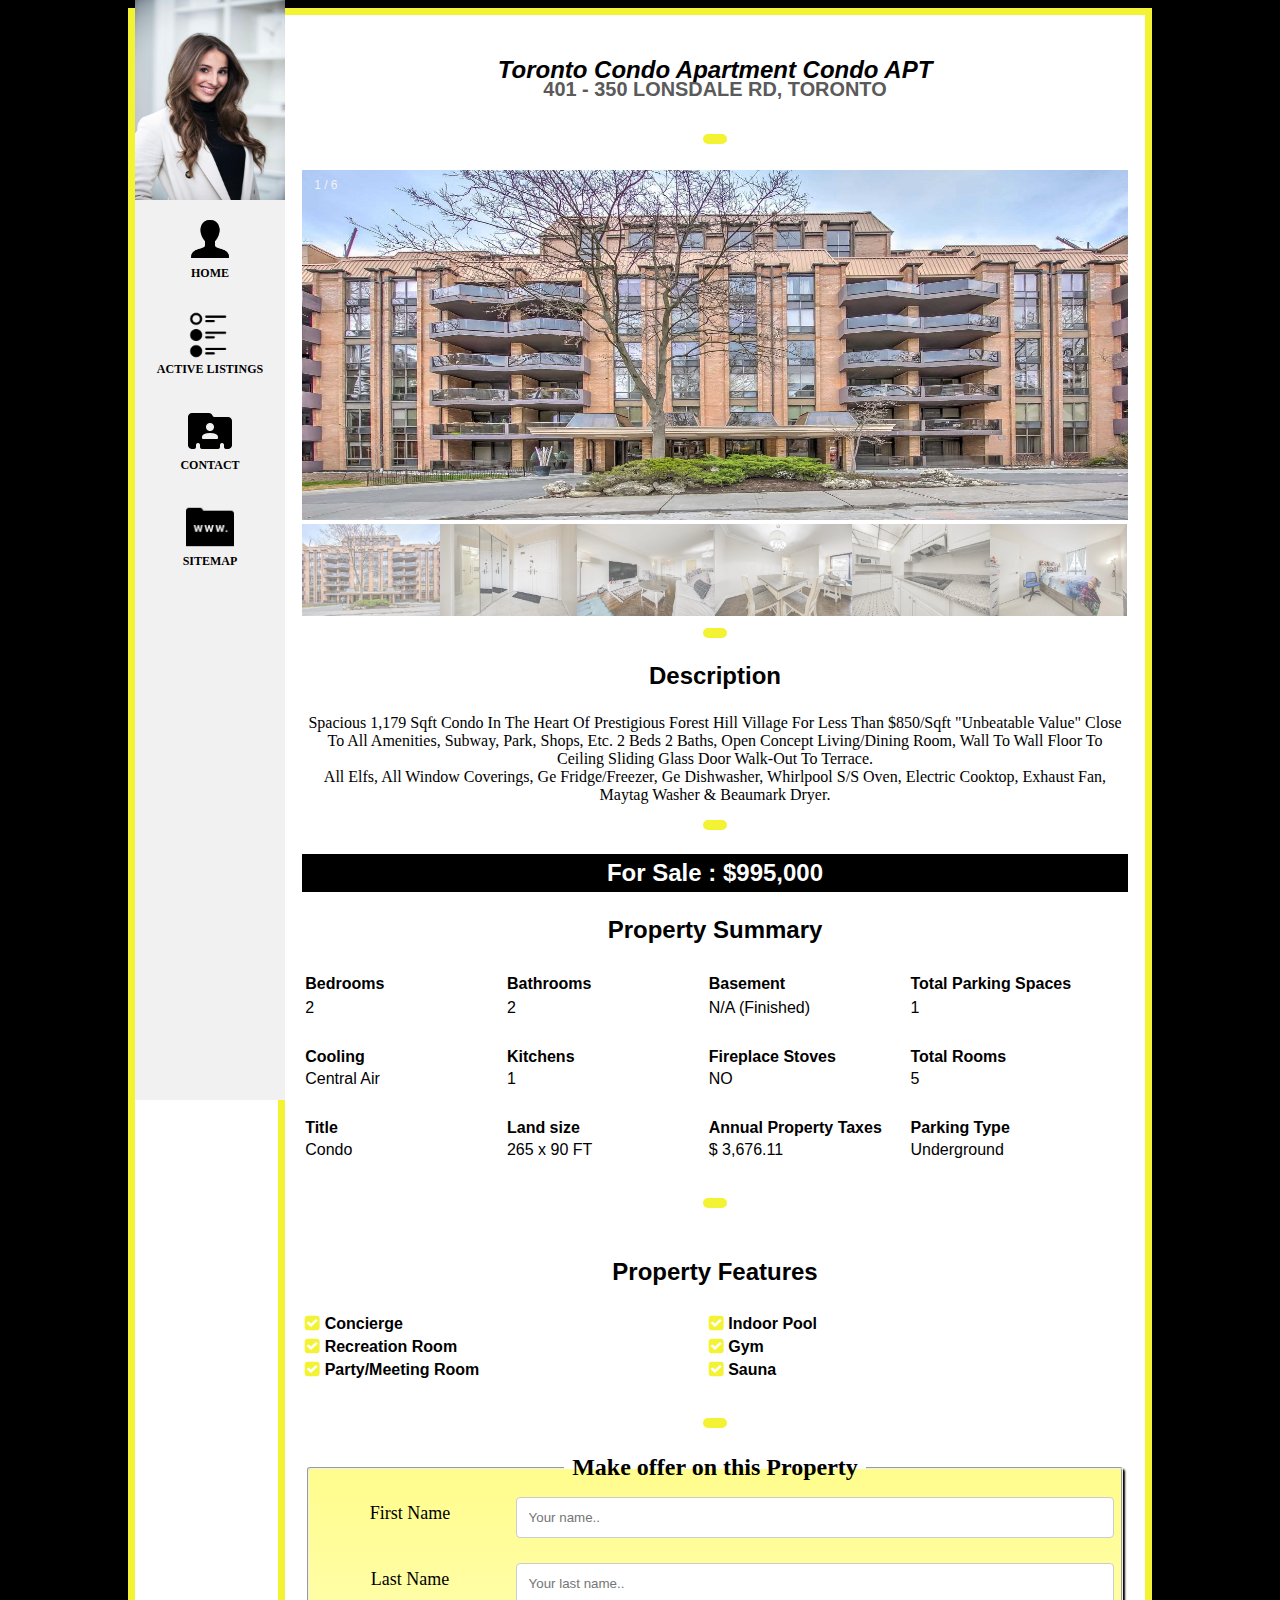
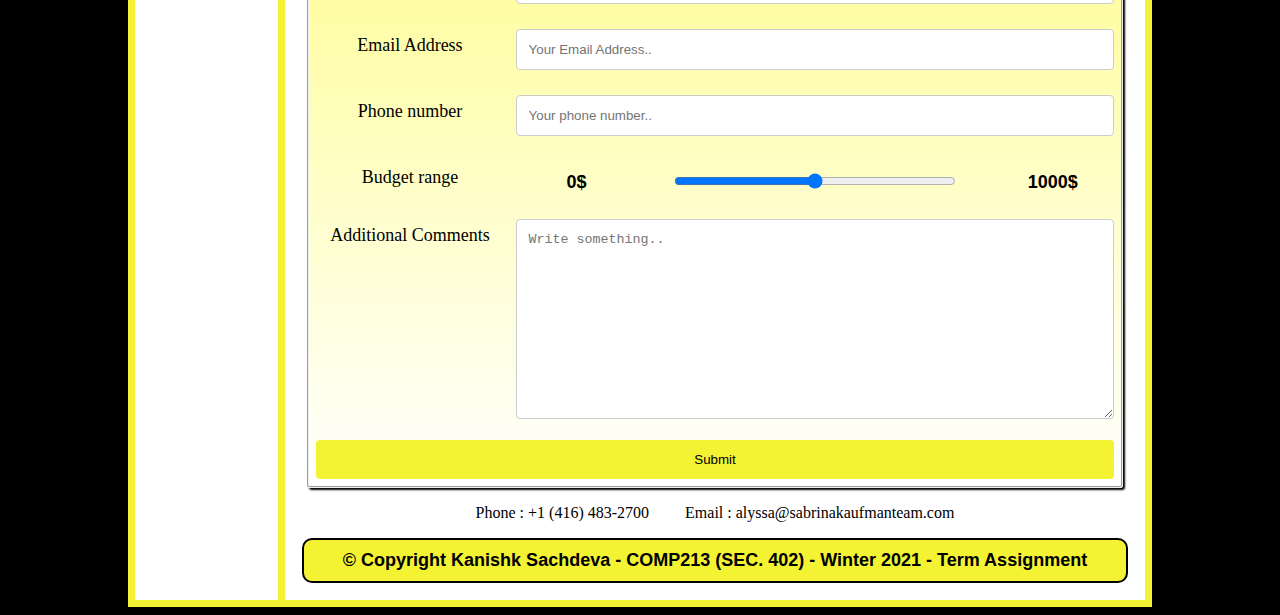
<file: listing3.html>
<!DOCTYPE html>
<html lang="en">

<head>
    <meta charset="UTF-8">
    <meta http-equiv="X-UA-Compatible" content="IE=edge">
    <meta name="viewport" content="width=device-width, initial-scale=1.0">
    <title>Listing 3</title>
    <link href="demo.css" rel="stylesheet" type="text/css">
    <link rel="stylesheet" href="https://cdnjs.cloudflare.com/ajax/libs/font-awesome/4.7.0/css/font-awesome.min.css">

</head>

<body>


    <div class="grid-container">
        <div class="gridfornav">


            <div class="container img-topleft">
                <img src="agentimg.jpg" width="150px" height="200px" />


            </div>

            <nav>
                <ul>
                    <li>
                        <a href="index.html">
                            <div class="img-with-text">
                                <img src="profile-icn.png" width="48px" height="48px" />
                                <a href="index.html">Home</a>
                            </div>
                        </a>
                    </li>
                    <li>
                        <a href="activelistings.html">
                            <div class="img-with-text">
                                <img src="active-listings.png" width="48px" height="48px" />
                                <a href="activelistings.html">Active Listings</a>
                            </div>
                        </a>
                    </li>
                    <li><a href="contact.html">
                            <div class="img-with-text">
                                <img src="contact.png" width="48px" height="48px" />
                                <a href="contact.html">Contact</a>
                            </div>
                        </a>

                    </li>
                    <li>
                        <a href="sitemap.html">
                            <div class="img-with-text">
                                <img src="sitemap.png" width="48px" height="48px" />
                                <a href="sitemap.html">Sitemap</a>
                            </div>
                        </a>
                    </li>
                </ul>
            </nav>



        </div>

        <div class="mainarea">

            <header>
                <h3 style="text-transform: capitalize;"><i>Toronto Condo Apartment Condo APT</i></h3>
                <h5 style="margin-top: -30px; font-size: 12sp; color: rgb(90, 90, 90);">401 - 350 LONSDALE RD, TORONTO
                </h5>
            </header>

            <hr>
            <br>


            <div class="container-gallery">
                <div class="mySlides" style="display: block;">
                    <div class="numbertext">1 / 6</div>
                    <img src="listing3/1.jpeg" style="width:100%">
                </div>

                <div class="mySlides">
                    <div class="numbertext">2 / 6</div>
                    <img src="listing3/2.jpeg" style="width:100%">
                </div>

                <div class="mySlides">
                    <div class="numbertext">3 / 6</div>
                    <img src="listing3/3.jpeg" style="width:100%">
                </div>

                <div class="mySlides">
                    <div class="numbertext">4 / 6</div>
                    <img src="listing3/4.jpeg" style="width:100%">
                </div>

                <div class="mySlides">
                    <div class="numbertext">5 / 6</div>
                    <img src="listing3/5.jpeg" style="width:100%">
                </div>

                <div class="mySlides">
                    <div class="numbertext">6 / 6</div>
                    <img src="listing3/6.jpeg" style="width:100%">
                </div>


                <div class="row">
                    <div class="column">
                        <img class="demo cursor" src="listing3/1.jpeg" style="width:100%" onclick="currentSlide(1)">
                    </div>
                    <div class="column">
                        <img class="demo cursor" src="listing3/2.jpeg" style="width:100%" onclick="currentSlide(2)">
                    </div>
                    <div class="column">
                        <img class="demo cursor" src="listing3/3.jpeg" style="width:100%" onclick="currentSlide(3)">
                    </div>
                    <div class="column">
                        <img class="demo cursor" src="listing3/4.jpeg" style="width:100%" onclick="currentSlide(4)">
                    </div>
                    <div class="column">
                        <img class="demo cursor" src="listing3/5.jpeg" style="width:100%" onclick="currentSlide(5)">
                    </div>
                    <div class="column">
                        <img class="demo cursor" src="listing3/6.jpeg" style="width:100%" onclick="currentSlide(6)">
                    </div>
                </div>
            </div>



            <hr>

            <h3>Description</h3>

            <p>Spacious 1,179 Sqft Condo In The Heart Of Prestigious Forest Hill Village For Less Than $850/Sqft
                "Unbeatable Value" Close To All Amenities, Subway, Park, Shops, Etc. 2 Beds 2 Baths, Open Concept
                Living/Dining Room, Wall To Wall Floor To Ceiling Sliding Glass Door Walk-Out To Terrace.
                <br> All Elfs, All Window Coverings, Ge Fridge/Freezer, Ge Dishwasher, Whirlpool S/S Oven, Electric
                Cooktop, Exhaust Fan, Maytag Washer & Beaumark Dryer.
            </p>

            <hr>

            <h3 class="forsaleh">For Sale : $995,000</h3>


            <h3>Property Summary</h3>

            <div class="propertysummary">

                <table>
                    <tr>
                        <th style="height: 25px">Bedrooms&nbsp; </th>
                        <th style="height: 25px">Bathrooms</th>
                        <th style="height: 25px">Basement</th>
                        <th style="height: 25px">Total Parking Spaces</th>
                    </tr>

                    <tr>
                        <td>2</td>
                        <td>2</td>
                        <td>N/A (Finished)</td>
                        <td>1</td>
                    </tr>
                </table>

                <table>
                    <tr>
                        <th>Cooling</th>
                        <th>Kitchens</th>
                        <th>Fireplace Stoves</th>
                        <th>Total Rooms</th>
                    </tr>
                    <tr>
                        <td>Central Air</td>
                        <td>1</td>
                        <td>NO</td>
                        <td>5</td>
                    </tr>
                </table>
                <table>
                    <tr>
                        <th style="height: 2px">Title</th>
                        <th style="height: 2px">Land size</th>
                        <th style="height: 2px">Annual Property Taxes</th>
                        <th style="height: 2px">Parking Type</th>
                    </tr>
                    <tr>
                        <td>Condo</td>
                        <td>265 x 90 FT </td>
                        <td>$ 3,676.11</td>
                        <td>Underground</td>
                    </tr>
                </table>

            </div>
            <br>
            <hr>
            <br>

            <h3>Property Features</h3>

            <div class="features">

                <table>

                    <tr>
                        <th><i class="fa fa-check-square" style="font-size:17px;color:rgb(243, 243, 51);"></i> Concierge
                        </th>
                        <th><i class="fa fa-check-square" style="font-size:17px;color:rgb(243, 243, 51);"></i> Indoor
                            Pool

                        </th>

                    </tr>

                    <tr>
                        <th><i class="fa fa-check-square" style="font-size:17px;color:rgb(243, 243, 51);"></i>
                            Recreation Room
                        </th>
                        <th><i class="fa fa-check-square" style="font-size:17px;color:rgb(243, 243, 51);"></i> Gym
                        </th>
                    </tr>

                    <tr>
                        <th><i class="fa fa-check-square" style="font-size:17px;color:rgb(243, 243, 51);"></i>
                            Party/Meeting Room

                        </th>
                        <th><i class="fa fa-check-square" style="font-size:17px;color:rgb(243, 243, 51);"></i> Sauna
                        </th>
                    </tr>

                </table>

            </div>
            <br>
            <hr>
            <br>

            <fieldset class="listingforms">

                <legend>&nbsp;Make offer on this Property&nbsp;</legend>

                <form action="thankyou.html">
                    <div class="row">
                        <div class="col-25">
                            <label for="fname">First Name</label>
                        </div>
                        <div class="col-75">
                            <input type="text" id="fname" name="firstname" placeholder="Your name..">
                        </div>
                    </div>
                    <div class="row">
                        <div class="col-25">
                            <label for="lname">Last Name</label>
                        </div>
                        <div class="col-75">
                            <input type="text" id="lname" name="lastname" placeholder="Your last name..">
                        </div>
                    </div>
                    <div class="row">
                        <div class="col-25">
                            <label for="email">Email Address</label>
                        </div>
                        <div class="col-75">
                            <input type="email" id="email" name="email" placeholder="Your Email Address..">
                        </div>
                    </div>


                    <div class="row">
                        <div class="col-25">
                            <label for="phone">Phone number</label>
                        </div>
                        <div class="col-75">
                            <input type="text" id="phone" name="phone" placeholder="Your phone number..">
                        </div>
                    </div>

                    <div class="row">
                        <div class="col-25">
                            <label for="budget">Budget range</label>
                        </div>
                        <div class="col-75">
                            <table style="width: 100%;">
                                <tr>
                                    <th style="width: 20%;">0$</th>
                                    <th style="width: 60%;"><input style="width: 80%; " type="range" id="budget"
                                            name="budget"></th>
                                    <th style="width: 20%;">1000$</th>
                                </tr>
                            </table>
                        </div>


                    </div>

                    <div class="row">
                        <div class="col-25">
                            <label for="subject">Additional Comments</label>
                        </div>
                        <div class="col-75">
                            <textarea id="subject" name="subject" placeholder="Write something.."
                                style="height:200px"></textarea>
                        </div>
                    </div>

                    <div class="row">
                        <input type="submit" value="Submit">
                    </div>
                </form>

            </fieldset>

            <p><span style="text-align: right;">Phone : +1 (416) 483-2700
                    &nbsp;&nbsp;&nbsp;&nbsp;&nbsp;&nbsp;&nbsp;</span>
                <span style="text-align: left;">Email : alyssa@sabrinakaufmanteam.com</span>
            </p>

            <footer>
                © Copyright Kanishk Sachdeva - COMP213 (SEC. 402) - Winter 2021 - Term Assignment
            </footer>





        </div>



        <script>
            var slideIndex = 1;
            showSlides(slideIndex);

            function plusSlides(n) {
                showSlides(slideIndex += n);
            }

            function currentSlide(n) {
                showSlides(slideIndex = n);
            }

            function showSlides(n) {
                var i;
                var slides = document.getElementsByClassName("mySlides");
                if (n > slides.length) { slideIndex = 1 }
                if (n < 1) { slideIndex = slides.length }
                for (i = 0; i < slides.length; i++) {
                    slides[i].style.display = "none";
                }
                slides[slideIndex - 1].style.display = "block";
            }
        </script>

</body>

</html>
</file>
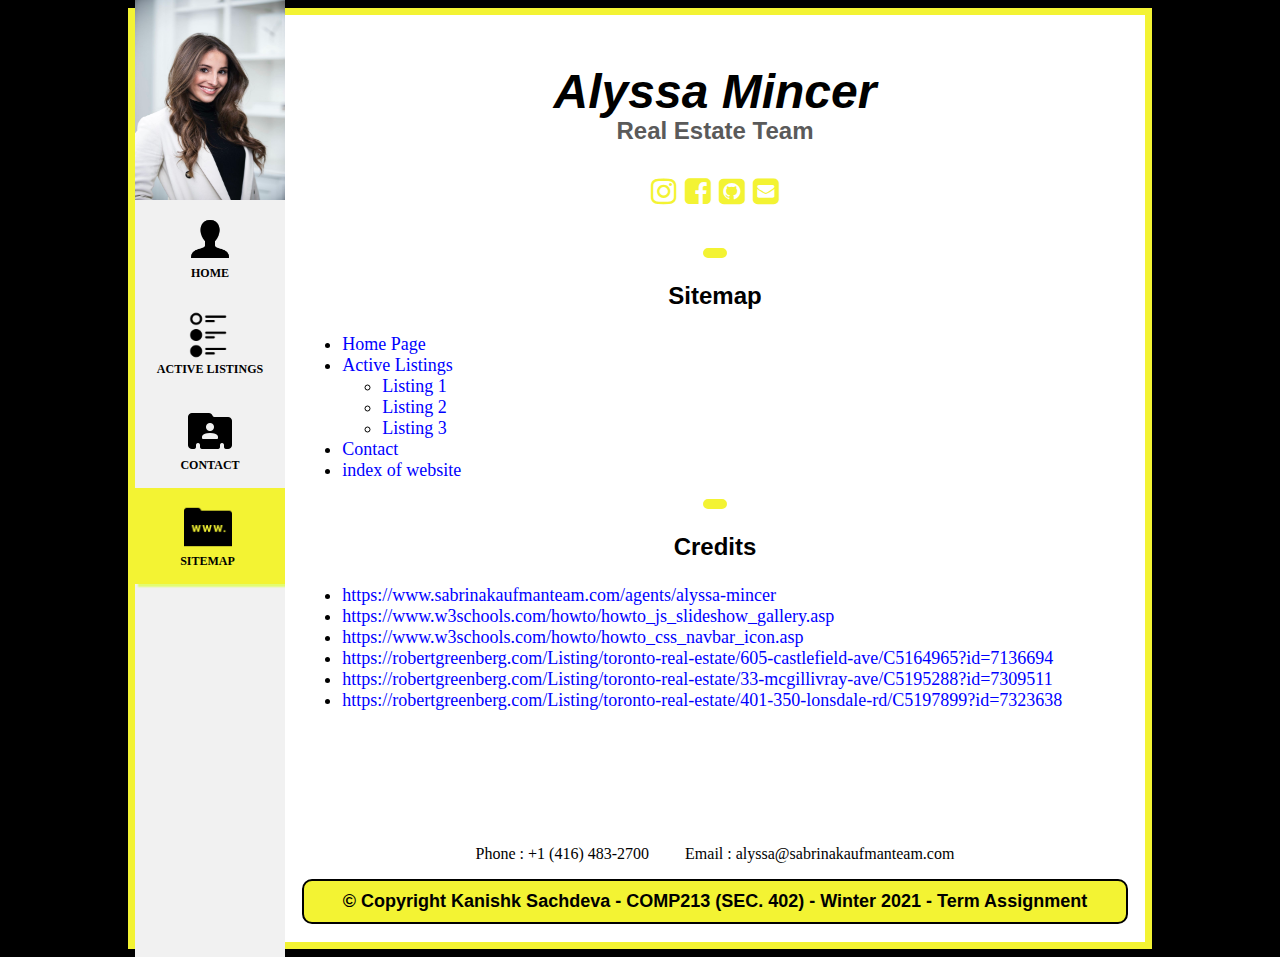
<file: sitemap.html>
<!DOCTYPE html>
<html lang="en">
<head>
    <meta charset="UTF-8">
    <meta http-equiv="X-UA-Compatible" content="IE=edge">
    <meta name="viewport" content="width=device-width, initial-scale=1.0">
    <title>Sitemap</title>
    <link href="demo.css" rel="stylesheet" type="text/css">
    <link rel="stylesheet" href="https://cdnjs.cloudflare.com/ajax/libs/font-awesome/4.7.0/css/font-awesome.min.css">

</head>
<body>

    <div class="grid-container">
        <div class="gridfornav">


            <div class="container img-topleft">
                <img src="agentimg.jpg" width="150px" height="200px" />


            </div>


            <nav>
                <ul>
                    <li>
                        <a href="index.html">
                            <div class="img-with-text">
                                <img src="profile-icn.png" width="48px" height="48px" />
                                <a href="index.html">Home</a>
                            </div>
                        </a>
                    </li>
                    <li>
                        <a href="activelistings.html">
                            <div class="img-with-text">
                                <img src="active-listings.png" width="48px" height="48px" />
                                <a href="activelistings.html">Active Listings</a>
                            </div>
                        </a>
                    </li>
                    <li><a href="contact.html">
                        <div class="img-with-text">
                            <img src="contact.png" width="48px" height="48px" />
                            <a href="contact.html">Contact</a>
                        </div>
                    </a>
                        
                    </li>
                    <li>
                        <a href="sitemap.html">
                            <div class="img-with-text active">
                                <img src="sitemap.png" width="48px" height="48px" />
                                <a href="sitemap.html">Sitemap</a>
                            </div>
                        </a>
                    </li>
                </ul>
            </nav>



        </div>

        <div class="mainarea">

            <header>
                <h1><i>Alyssa Mincer</i></h1>
                <h4 style="margin-top: -35px; color: rgb(90, 90, 90);">Real Estate Team</h4>
            </header>
            <p><a href="https://www.instagram.com/sabrinakaufmanteam/"><i class="fa fa-instagram" style="font-size:30px;color:rgb(243, 243, 51);"></i></a>
                &nbsp;<a href="https://www.facebook.com/SabrinaKaufmanRealEstate/"><i class="fa fa-facebook-square" style="font-size:30px;color:rgb(243, 243, 51);"></i></a>
                &nbsp;<a href="https://github.com/sabrinakaufmanteam"><i class="fa fa-github-square" style="font-size:30px;color:rgb(243, 243, 51);"></i></a>
                &nbsp;<a href="mailto:alyssa@sabrinakaufmanteam.com"><i class="fa fa-envelope-square" style="font-size:30px;color:rgb(243, 243, 51);"></i></a>
            </p>
            <br>
            <hr
                style="width: 3%; border-style:solid; border-radius: 25px; border-color:rgb(243, 243, 51); border-width:5px;">




            <h3 style="font-size: 24px;">Sitemap</h3>


            <ul class="sitemap-ul">
                <li><a href="index.html">Home Page</a></li>
                <li><a href="activelistings.html">Active Listings</a>
                <ul>
                    <li><a href="listing1.html">Listing 1</a></li>
                    <li><a href="listing2.html">Listing 2</a></li>
                    <li><a href="listing3.html">Listing 3</a></li>
                </ul></li>
                <li><a href="contact.html">Contact</a></li>
                <li><a href="/ksachde7">index of website</a></li>
            </ul>


            <hr
                style="width: 3%; border-style:solid; border-radius: 25px; border-color:rgb(243, 243, 51); border-width:5px;">

            <h3 style="font-size: 24px;">Credits</h3>

            <ul class="sitemap-ul">
                <li><a href="https://www.sabrinakaufmanteam.com/agents/alyssa-mincer">https://www.sabrinakaufmanteam.com/agents/alyssa-mincer</a></li>
                <li><a href="https://www.w3schools.com/howto/howto_js_slideshow_gallery.asp">https://www.w3schools.com/howto/howto_js_slideshow_gallery.asp</a></li>
                <li><a href="https://www.w3schools.com/howto/howto_css_navbar_icon.asp">https://www.w3schools.com/howto/howto_css_navbar_icon.asp</a></li>
                <li><a href="https://robertgreenberg.com/Listing/toronto-real-estate/605-castlefield-ave/C5164965?id=7136694">https://robertgreenberg.com/Listing/toronto-real-estate/605-castlefield-ave/C5164965?id=7136694</a></li>
                <li><a href="https://robertgreenberg.com/Listing/toronto-real-estate/33-mcgillivray-ave/C5195288?id=7309511">https://robertgreenberg.com/Listing/toronto-real-estate/33-mcgillivray-ave/C5195288?id=7309511</a></li>
                <li><a href="https://robertgreenberg.com/Listing/toronto-real-estate/401-350-lonsdale-rd/C5197899?id=7323638">https://robertgreenberg.com/Listing/toronto-real-estate/401-350-lonsdale-rd/C5197899?id=7323638</a></li>
            </ul>

            
            <p style="height: 100px;"></p>

            <p><span style="text-align: right;">Phone : +1 (416) 483-2700 &nbsp;&nbsp;&nbsp;&nbsp;&nbsp;&nbsp;&nbsp;</span>
                <span style="text-align: left;">Email : alyssa@sabrinakaufmanteam.com</span></p>
            
        <footer>
            © Copyright Kanishk Sachdeva - COMP213 (SEC. 402) - Winter 2021 - Term Assignment
        </footer>

            

        </div>





    </div>
    
</body>
</html>
</file>
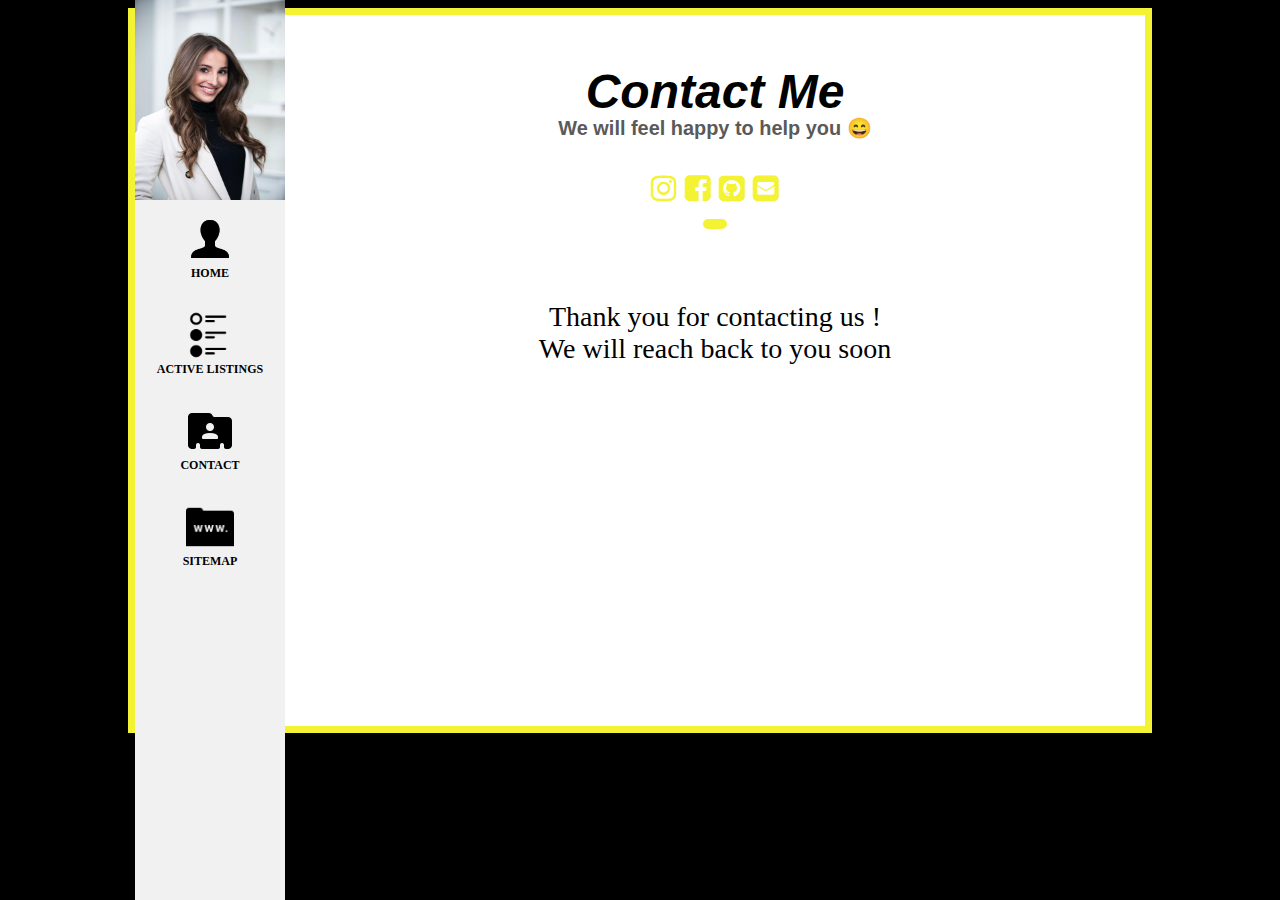
<file: thankyou.html>
<!DOCTYPE html>
<html lang="en">
<head>
    <meta charset="UTF-8">
    <meta http-equiv="X-UA-Compatible" content="IE=edge">
    <meta name="viewport" content="width=device-width, initial-scale=1.0">
    <title>Thank you</title>
    <link href="demo.css" rel="stylesheet" type="text/css">
    <link rel="stylesheet" href="https://cdnjs.cloudflare.com/ajax/libs/font-awesome/4.7.0/css/font-awesome.min.css">

</head>
<body>


    <div class="grid-container">
        <div class="gridfornav">


            <div class="container img-topleft">
                <img src="agentimg.jpg" width="150px" height="200px" />


            </div>


            <!-- <h2
                style="color: white; margin-top: 200px; padding-top: 3px; padding-bottom: 3px; padding-left: auto; padding-right: auto; text-align: center; font-size: 22px; position: fixed;">
                &nbsp;Alyssa Mincer</h2> -->
            <nav>
                <ul>
                    <li>
                        <a href="index.html">
                            <div class="img-with-text">
                                <img src="profile-icn.png" width="48px" height="48px" />
                                <a>Home</a>
                            </div>
                        </a>
                    </li>
                    <li>
                        <a href="activelistings.html">
                            <div class="img-with-text">
                                <img src="active-listings.png" width="48px" height="48px" />
                                <a>Active Listings</a>
                            </div>
                        </a>
                    </li>
                    <li><a href="contact.html">
                        <div class="img-with-text">
                            <img src="contact.png" width="48px" height="48px" />
                            <a>Contact</a>
                        </div>
                    </a>
                        
                    </li>
                    <li>
                        <a href="sitemap.html">
                            <div class="img-with-text">
                                <img src="sitemap.png" width="48px" height="48px" />
                                <a>Sitemap</a>
                            </div>
                        </a>
                    </li>
                </ul>
            </nav>



        </div>

        <div class="mainarea">


            

            <header>
                <h1><i>Contact Me</i></h1>
                <h5 style="margin-top: -35px; color: rgb(90, 90, 90);">We will feel happy to help you &#128516;</h5>
            </header>
            <p><a href="https://www.instagram.com/sabrinakaufmanteam/"><i class="fa fa-instagram" style="font-size:30px;color:rgb(243, 243, 51);"></i></a>
                &nbsp;<a href="https://www.facebook.com/SabrinaKaufmanRealEstate/"><i class="fa fa-facebook-square" style="font-size:30px;color:rgb(243, 243, 51);"></i></a>
                &nbsp;<a href="https://github.com/kanu00047"><i class="fa fa-github-square" style="font-size:30px;color:rgb(243, 243, 51);"></i></a>
                &nbsp;<a href="mailto:alyssa@sabrinakaufmanteam.com"><i class="fa fa-envelope-square" style="font-size:30px;color:rgb(243, 243, 51);"></i></a>
            </p>

            <hr
                style="width: 3%; border-style:solid; border-radius: 25px; border-color:rgb(243, 243, 51); border-width:5px;">

<br>
<br>


<p style="font-family: Apple Chancery, cursive; font-size: 28px;"> Thank you for contacting us !<br>We will reach back to you soon</p>


<p style="height: 300px;"></p>

                

        </div>





    </div>
    </div>
    
</body>
</html>
</file>
<file: demo.css>
.grid-container {
    display: grid;
    grid-template-columns: 150px auto;
    
}

body {

    max-width: 80%;
    margin-left: auto;
    margin-right: auto;
    border: 7px solid rgb(243, 243, 51);
    background-color: #000;
}

.mainarea {
    background-color: white;
    height: 100%;
    padding: 2%;
    text-align: center;
}

.gridfornav {
    background-color: white;
    padding-top: 0px;
    border-right: 7px solid rgb(243, 243, 51);
    /* padding-bottom: 55px; removed - undo*/
}

nav > ul {
    list-style-type: none;
    /* margin-top: 200px; */
    padding: 0;
    top: 0;
    width: 150px;
    
/* border-right: 7px solid rgb(243, 243, 51); */
    background-color: #f1f1f1;
    position: fixed;
    margin-top: 200px;
    height: 100%;
    margin-bottom: 0;
    overflow: hidden;
    bottom: 0;
  }

  header {
      text-align: center;
      font-size: 24px;
      font-family: -apple-system, BlinkMacSystemFont, 'Segoe UI', Roboto, Oxygen, Ubuntu, Cantarell, 'Open Sans', 'Helvetica Neue', sans-serif;
  }

  
  li > div {
    display: block;
    color: #000;
    /* margin-top: 5px;
    margin-bottom: 5px; */
    text-align: center;
    padding-top: 15px;
    padding-bottom: 15px;
    text-decoration: none;
  }

  

  li div:hover:not(.active) {
    background-color: white;
    color: white;
  }
  
  li .active {
      
    box-shadow: 3px 3px 1.5px rgb(226, 252, 113);
    background-color: rgb(243, 243, 51);
    padding-right: 5px;
    color: white;
  }
  
  

  .img-with-text {
    text-align: center;
    width: [width of img];
}

.img-with-text a {
    text-decoration: none;
    font-size: 12px;
    margin-top: 5px;
    color: black;
    font-weight: bolder;
    text-transform: uppercase;
    font-family: Apple Chancery, cursive;
}

.img-with-text img {
    display: block;
    margin: 0 auto;
}


.container {
    top: 0;
    position: fixed;
    text-align: center;
    color: white;
    font-family: Verdana, Geneva, Tahoma, sans-serif;
    font-weight: bolder;
    background-color: black;
  }



  /* COntact Page */

body {font-family: Arial, Helvetica, sans-serif;}
* {box-sizing: border-box;}

input[type=text], input[type=email], select, textarea {
  width: 100%;
  padding: 12px;
  border: 1px solid rgb(243, 243, 51);
  border-radius: 4px;
  box-sizing: border-box;
  margin-top: 6px;
  margin-bottom: 16px;
  resize: vertical;
}

label {
    font-family: cursive;
}

input[type=submit] {
  background-color: #4CAF50;
  color: white;
  padding: 12px 20px;
  border: none;
  border-radius: 4px;
  cursor: pointer;
}

input[type=submit]:hover {
  background-color: #45a049;
}

.container-contact {
  border-radius: 15px;
  background-color: #f2f2f2;
  padding: 20px;

  border-style: dotted;
  border-color: rgb(243, 243, 51);
  border-width: 5px;
}


.sitemap-ul {
    font-family: Apple Chancery, cursive;
    font-size: 18px;
    text-align: left;
}

.sitemap-ul a {
    color: blue;
    text-decoration: none;
}

.sitemap-ul a:hover {
    background-color: rgb(243, 243, 51);
    color: black;
    border-style: solid;
    border-radius: 3px;
    border-width: 2px;
    border-color: black;
    padding-left: 5px;
    padding-right: 5px;
}

hr {
  width: 3%; 
  border-style:solid; 
  border-radius: 25px; 
  border-color:rgb(243, 243, 51); 
  border-width:5px;
}

/* Image Gallery */
/* Position the image container (needed to position the left and right arrows) */
.container-gallery {
  position: relative;
}

/* Hide the images by default */
.mySlides {
  display: none;
}

/* Add a pointer when hovering over the thumbnail images */
.cursor {
  cursor: pointer;
}

.mySlides img {
  height: 350px;
}

/* Number text (1/3 etc) */
.numbertext {
  color: #f2f2f2;
  font-size: 12px;
  padding: 8px 12px;
  position: absolute;
  top: 0;
}

.row:after {
  content: "";
  display: table;
  clear: both;
}

/* Six columns side by side */
.column {
  float: left;
  width: 16.66%;
}

/* Add a transparency effect for thumnbail images */
.demo {
  opacity: 0.6;
}

.active,
.demo:hover {
  opacity: 1;
}





p {
  font-family: Apple Chancery, cursive;
}

h3 {
  font-size: 24px;
}

.propertysummary table {
	width: 98%;
	margin: 25px 10px 10px 0px;
	font-size: medium;
}
.propertysummary th,.propertysummary td {
	width: 23%;
	text-align: left;
}

.features table {
	width: 98%;
	margin: 25px 10px 10px 0px;
	font-size: medium;
}
.features th,.features td {
	width: 49%;
	text-align: left;
}

fieldset {
  background-image: linear-gradient( #fffd8c,#ffffff);
border-radius: 3px;
padding: 7px;
margin-left: 5px;
  margin-right: 5px;
  margin-bottom: 15px;
  font-size: 18px;
/* background-color: #FFFFFF; */
box-shadow: 2px 2px 2px black;
}

legend {
  font-family: Georgia, 'Times New Roman', Times, serif;
font-size: 24px;
font-weight: bold;
color: black;
}

/* listings form */

.listingforms input,.listingforms select,.listingforms textarea, .input {
  width: 100%;
  padding: 12px;
  border: 1px solid #ccc;
  border-radius: 4px;
  resize: vertical;
}

.listingforms label {
  padding: 12px 12px 12px 0;
  display: inline-block;
}

.listingforms input[type=submit] {
  background-color: rgb(243, 243, 51);
  color: black;
  padding: 12px 20px;
  border: none;
  border-radius: 4px;
  cursor: pointer;
  float: right;
}

.listingforms input[type=submit]:hover {
  background-color: rgb(243, 243, 85);
}

.listingforms .container {
  border-radius: 5px;
  background-color: #f2f2f2;
  padding: 20px;
}

.listingforms .col-25 {
  float: left;
  width: 25%;
  margin-top: 3px;
}

.listingforms .col-75 {
  float: left;
  width: 75%;
  margin-top: 3px;
}

.col-60 {
  float: left;
  width: 55%;
  margin-top: 3px;
}

.col-30 {
  float: left;
  width: 45%;
  margin-top: 3px;
}

.col-30 p {
  font-size: 18px;
  text-align: left;
  padding-left: 5px;
}

/* Clear floats after the columns */
.listingforms .row:after {
  content: "";
  display: table;
  clear: both;
}

footer {
  background-color: rgb(243, 243, 51);
  padding: 10px;
  border-style: solid;
  border-color: black;
  border-radius: 10px;
  border-width: 2.5px;
  font-size: 18px;
  font-weight: bold;

}

.forsaleh {
  background-color: black;
  padding: 5px;
  color: white;
  font-weight: bold;
}

.activetablelisting table {
	width: 98%;
	/* margin: 25px 10px 10px 0px; */
  margin-bottom: 10px;

	font-size: medium;
}
.activetablelisting th,.activetablelisting td {
	text-align: left;
}

.activetablelisting {
  border-color: rgb(243, 243, 51);
  border-style: solid;
  border-radius: 20px;
  padding-left: 8px;
  padding-right: 8px;
  border-width: 3px;
}

.activetablelisting h3 {
  background-color: violet;
  width: 48%;
  margin-top: 50px;
  border-radius: 10px;
}

.activetablelisting img {
  border-radius: 20px;
}

.headingoftable {
  width: 100%;
  margin-right: 0;
  border-radius: 20px;
  font-family: Verdana, Geneva, Tahoma, sans-serif;
  padding: 10px;
  background-color: rgb(243, 243, 51);
}
</file>
